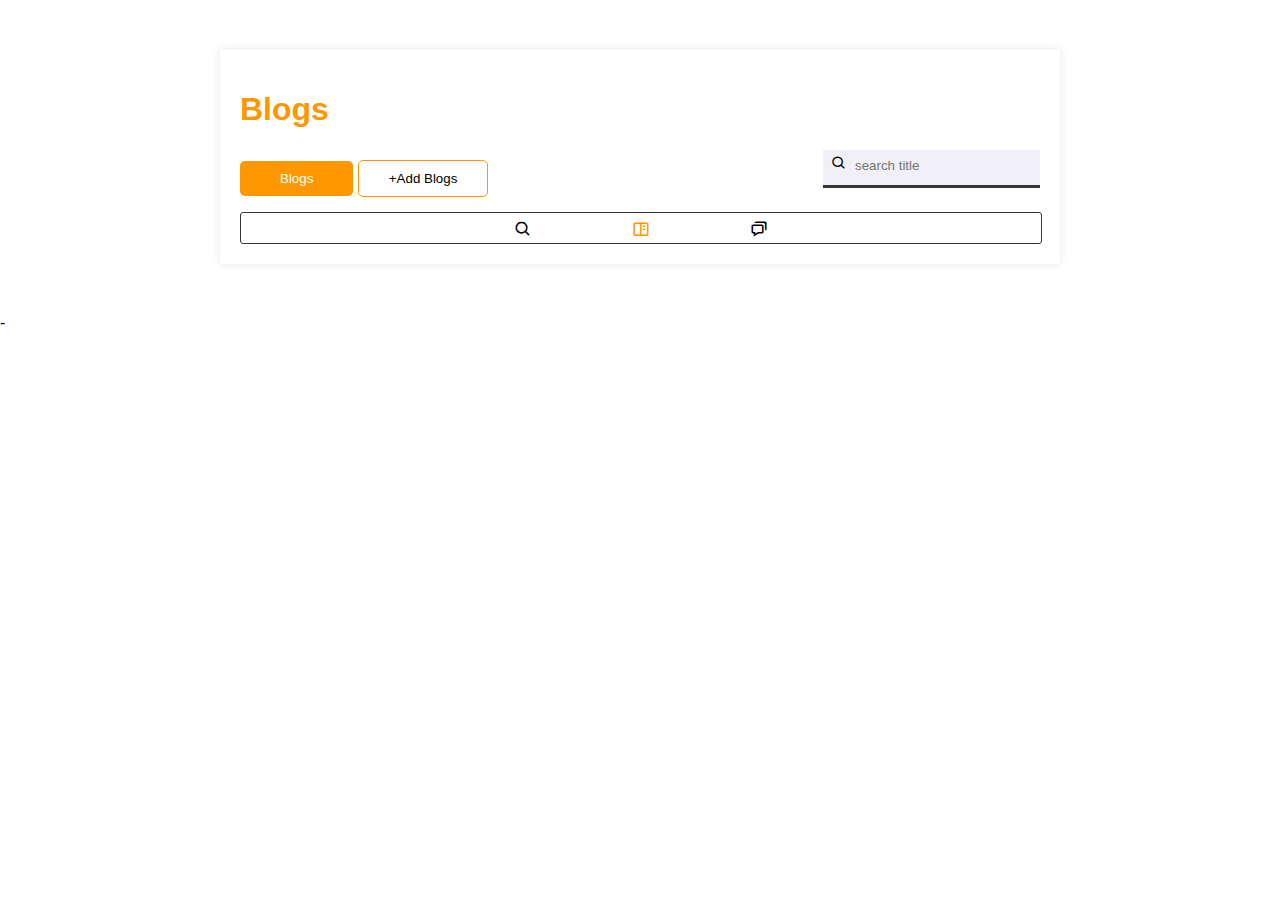
<file: blogli.html>
<!DOCTYPE html>
<html lang="en">
<head>
    <meta charset="UTF-8">
    <meta name="viewport" content="width=device-width, initial-scale=1.0">
    <title>Document</title>
    <link rel="stylesheet" href="bloli.css">
    <link href='https://unpkg.com/boxicons@2.1.4/css/boxicons.min.css' rel='stylesheet'>
</head>
<body>
    <dialog class="dialog">are you sure you want to delete <button id="yes">yes</button><button id="no">no</button></dialog>
    <div class="content">
        <div class="blog-container">
          <h1 class="blog-title">Blogs</h1>
          <div class="heas">
            <div class="buts">
            <button class="add-blog-btn blo">Blogs</button>
          <button class="add-blog-btn add"> <a href="dashboard.html">+Add Blogs</a></button>
         </div>
         <div class="search-conae"><i class='bx bx-search xxx '></i><input type="text" name="text" id="" placeholder="search title"></div>
        </div>
        <div class="hasa">
            <div class="ico"><i class='bx bx-search '></i></div>
            <div class="ico liss"><i class='bx bx-book-content'></i></div>
            <div class="ico"><i class='bx bx-chat'></i></div>
        </div>
        <div id="bloglists">
           
            <!-- <div class="classs">
                <div class="left">
                    <div class="check"><i class='bx bxs-check-circle'></i></div>
                    <div>how to make web template</div>
                </div>
                <div class="right">
                    <div><i class='bx bx-pencil'></i></div>
                    <div onclick="Delete()"><i class='bx bx-trash'></i></div>
                </div>
            </div> -->
            </div>
          </div> -
        </div>
      <script>
    //   let list = document.getElementById('bloglists');
    //   let some = []
    //     if (localStorage.getItem('newBlog')) {
    //       let  savedData = localStorage.getItem('newBlog')
    //       let getData=JSON.parse(savedData);
    //       some = getData
    //       addlist(some)
    //     }
        
    //     function addlist(arr){
    //         for (let i= 0; i< arr.length; i++) {
    //             console.log(i)
            //     const element = `<div class="classs">
            //     <div class="left">
            //         <div class="check"><i class='bx bxs-check-circle'></i></div>
            //         <div>${arr[i].title}</div>
            //     </div>
            //     <div class="right">
            //         <div onclick="update(${i})"><i class='bx bx-pencil'></i></div>
            //         <div onclick="Delete(${i})"><i class='bx bx-trash'></i></div>
            //     </div>
            // </div>`;
        //        list.insertAdjacentHTML("beforeend",element) 
               
        //     }
        
        // }
        // function refleshList (){
        //   let refresh =  document.querySelectorAll('.classs')
        //   refresh.forEach(raw => {
        //     raw.remove()

        //   });
            
        // }


const blogContainer =document.getElementById('bloglists')    
const  getAll = async()=>{

await  fetch('https://my-brand-be-2-iaek.onrender.com/api/blogs')
.then(res=>res.json())
.then(result=>{
console.log(result)

 let getData=result;
// console.log(getData)
for (let index = 0; index < getData.length; index++) {
    const blogCard = `<div class="classs">
                <div class="left">
                    <div class="check"><i class='bx bxs-check-circle'></i></div>
                    <div>${getData[index].title}</div>
                </div>
                <div class="right">
                    <div onclick="update('${getData[index]._id}')"><i class='bx bx-pencil'></i></div>
                    <div onclick="Delete('${getData[index]._id}')"><i class='bx bx-trash'></i></div>
                </div>
            </div>`
 blogContainer.insertAdjacentHTML('beforeend',blogCard)
}
}
)}
getAll() 

const Delete= async(_id)=>{
    console.log(_id)
    const no =document.getElementById('no')
    const yes =document.getElementById('yes')
    const dialog =document.querySelector('dialog')
    dialog.showModal()
    no.addEventListener('click',()=>{
        dialog.close()
    })
    yes.addEventListener('click',async()=>{
        dialog.close()
        const token = localStorage.getItem('token')
      if(!token){
         alert('you did not login')
        window.location.href='login.html'
      }
    try {
    const res = await fetch('https://my-brand-be-2-iaek.onrender.com/api/blogs/'+_id,{
        method:'DELETE',
        headers:{'Content-Type':'application/json','Authorization':`Bearer ${token}`},
    })
    .then((res)=>{
        if (res.status===200){
            window.location.reload()

        }else
        if(res.status===401){
            return alert('unauthorized')
        }
    })
    .catch((error)=>{
        console.log(error)
    })
    if ( !res.ok){
        throw new Error('unenabled to delete blog')

    }
  
  } catch (error) {
    console.log({error:error.message})
  }
  
    })


}

const update = async(_id)=>{
window.location.href='dashboard.html?id='+_id
localStorage.setItem("_id",_id)

}
      </script>
</body>
</html>
</file>
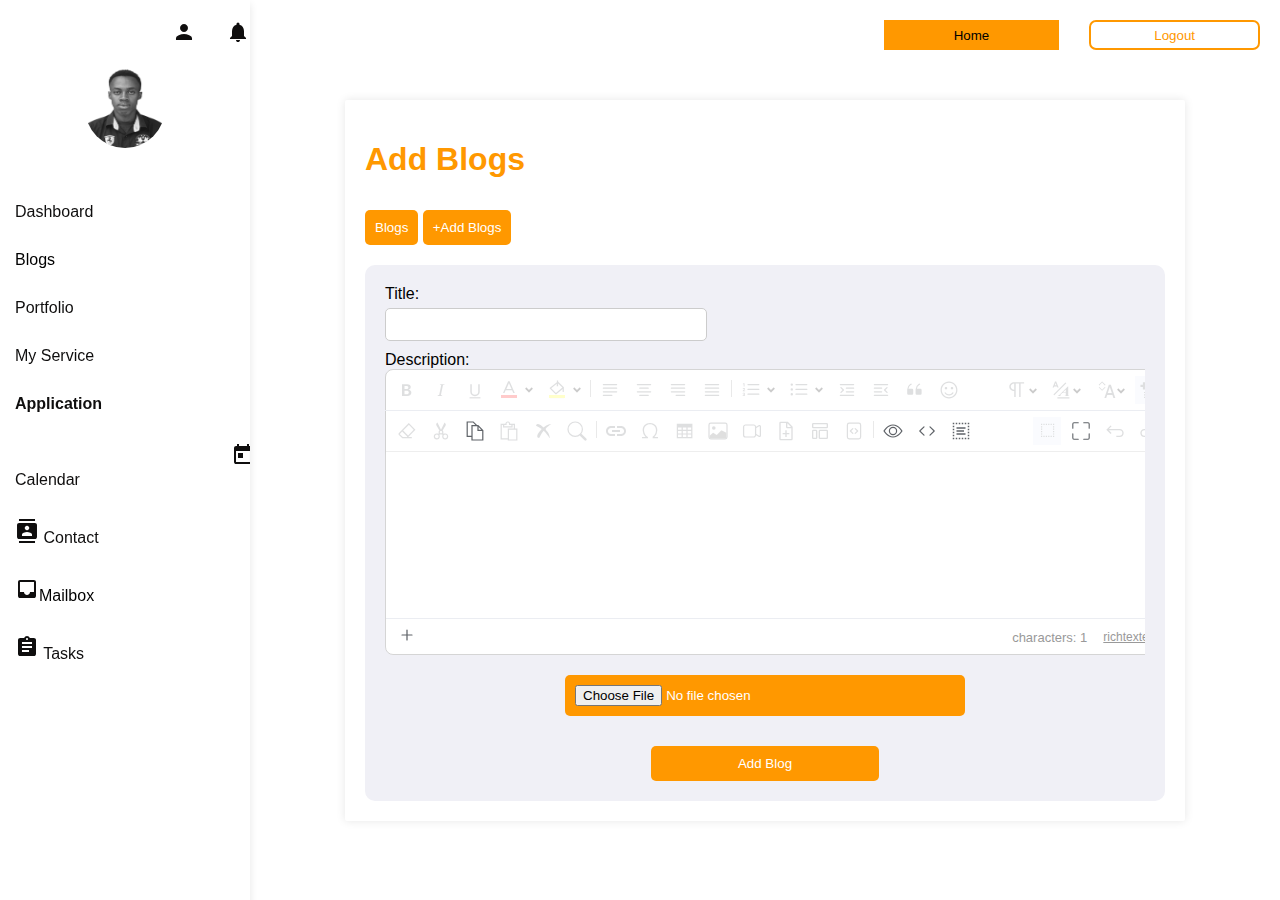
<file: dashboard.html>
<!DOCTYPE html>
<html lang="en">
  <head>
    <meta charset="UTF-8" />
    <meta name="viewport" content="width=device-width, initial-scale=1.0" />
    <link href='https://unpkg.com/boxicons@2.1.4/css/boxicons.min.css' rel='stylesheet'>
    <link
      rel="stylesheet"
      href="https://fonts.googleapis.com/icon?family=Material+Icons"
    />

    <link rel="stylesheet" href="richtexteditor/rte_theme_default.css" />
		<script type="text/javascript" src="richtexteditor/rte.js"></script>
      <script>RTE_DefaultConfig.url_base='richtexteditor'</script>
		<script type="text/javascript" src='richtexteditor/plugins/all_plugins.js'></script>

    <link rel="stylesheet" href="dashboard.css" />
    <link rel="stylesheet" href="addblog.css" />
    <title>Responsive Sidebar</title>
  </head>
  <body>
    <div class="sidebar">
      <div class="icon-container">
        <span class="notification-icon"></span>
        <span class="person-icon"
          ><i class="material-icons">person</i
          ><i class="material-icons notifications">notifications</i></span
        >
      </div>
      <center>
        <img
          src="./image/profile.png"
          alt="Profile Image"
          class="profile-image"
        />
      </center>
      <ul>
        <li>Dashboard</li>
        <li class="active"><a href="blogli.html">Blogs</a></li>
        <li>Portfolio</li>
        <li>My Service</li>
        <li class="application">Application</li>
        <li><i class="material-icons">calendar_today</i> Calendar</li>
        <li><i class="material-icons">contacts</i> Contact</li>
        <li class="mail"><i class="material-icons">inbox</i><a href="sms.html">Mailbox</a> </li>
        <li><i class="material-icons">assignment</i> Tasks</li>
      </ul>
    </div>

    <div class="content">
      <div class="buttons">
        <button class="cars homes">Home</button>
        <button class="cars logouts" onclick="logout()">Logout</button>
      </div>
      <div class="blog-container">
        <h1 class="blog-title">Add Blogs</h1>
        <div class="buts">
          <button class="add-blog-btn"><a href="blogli.html">Blogs</a></button>
        <button class="add-blog-btn"> +Add Blogs</button>
       </div>
        
        <div class="add-blog-container">
          <form class="blog-form" id="form" method="post" onsubmit="return validateForm" enctype="multipart/form-data">
            <small id="nameErrorsssss"></small>
            <label for="blogTitle">Title:</label>
            <div>
              <input
                type="text"
                id="blogTitle"
                name="blogTitle"
                class="Title"
                onkeyup="return changes()"
              />
              <small id="clas" class="xx"></small>
            </div>

           
            <div class="desr">
               <label for="blogDescription">Description:</label>
                <textarea
              id="div_editor1"
              name="blogDescription"
              onkeyup="return changes()"
            >
          </textarea>
          <small id="classs" class="xx"></small>
        </div>
          
            <center>
              <input class="add-blog-final-btn"type="file" id="upload" name="image" Upload Image >
            </center>
            <center>
              <button class="upload-complete-btn" id="create">Add Blog</button>
            </center>
            <center>
              <button class="upload-complete-btn" id="update" >update Blog</button>
            </center>
          </form>
        </div>
      </div>
    </div>
 
    <script>

      var editor1 = new RichTextEditor("#div_editor1");


      const form = document.getElementById('form')
      const buttons =document.querySelectorAll('.upload-complete-btn')
      const updateButtons = document.getElementById('update')
      const create = document.getElementById('create')

      updateButtons.style.display ='none'
      
      let clickon = ''
      buttons.forEach(element => {
        element.addEventListener('click',()=> {
          clickon =element.id
          
        })
      })
    let profile = ''
    
      //  localStorage.clear()

      form.addEventListener('submit',(e => {
        e.preventDefault()
        
        const blogTitle=document.getElementById('blogTitle').value;
        const blogDecription=document.getElementById('div_editor1').value;
        const imageconstant = document.getElementById('upload');
        const image = imageconstant.files[0]

        if (clickon==="create") {
          
        const fileReader = new FileReader()
        fileReader.addEventListener('load',()=>{
        profile = fileReader.result
        
        let data={
          title:blogTitle,
          decsription:blogDecription,
          image:profile
          
        }

        let some = []
        if (localStorage.getItem('newBlog')) {
          let  savedData = localStorage.getItem('newBlog')
          let getData=JSON.parse(savedData);
          some = getData
        }
        some.push(data)
        localStorage.setItem('newBlog', JSON.stringify(some));

        let savedDatas=localStorage.getItem('newBlog');
         console.log( JSON.parse(savedDatas));
        })
        fileReader.readAsDataURL(image)
       
        }else {

          let blogliss = JSON.parse(localStorage.getItem('newBlog'))
          const Params = new URLSearchParams(window.location.search);
          const update =Params.get('id');
          console.log(image)

          if (!image) {
            blogliss[update].title = blogTitle
          blogliss[update].decsription=blogDecription
          localStorage.setItem('newBlog',JSON.stringify(blogliss))
          window.location.href ='blogli.html'
          }else {
              
        const fileReader = new FileReader()
        fileReader.addEventListener('load',()=>{
        profile = fileReader.result
        blogliss[update].title = blogTitle

          blogliss[update].decsription=blogDecription
          blogliss[update].image =profile
          localStorage.setItem('newBlog',JSON.stringify(blogliss))
          window.location.href ='blogli.html'
      })
      fileReader.readAsDataURL(image)
          }
          
        }
      }))
    
// // update
//       const searchParams = new URLSearchParams(window.location.search);
//     const updateId=searchParams.get('id');
//     if (updateId) {
//       updateButtons.style.display ='block'
//       create.style.display ='none'

//     }
//     if(localStorage.getItem('newBlog')){
//       let storage = JSON.parse(localStorage.getItem('newBlog'))
//       // console.log(storage)
//       let singleBlog = storage[updateId]
//       // console.log(singleBlog)
//       if (singleBlog) {
//         console.log(singleBlog.title)
//         document.getElementById('blogTitle').value =singleBlog.title
//         editor1.setHTML(`${singleBlog.decsription}`)
//       }

//     }
const forms =document.querySelector('form')
      const title = document.getElementById("blogTitle");
      const description = document.getElementById("div_editor1");
      const file = document.getElementById("upload")
    forms.addEventListener('submit',async(e)=>{
      e.preventDefault();
      const token = localStorage.getItem('token')
      if(!token){
       alert('unauthorized please login to continue')
       window.location.href='login.html'
      }
      const formData = new FormData()
      formData.append("title", title.value);
      formData.append("desc", description.value);
      formData.append("image", file.files[0])
      console.log(JSON.stringify(formData))
      try {
        const res = await fetch('https://my-brand-be-2-iaek.onrender.com/api/blogs',{
        method:'POST',
        headers:{'Authorization':`Bearer ${token}`},
        body: formData
        })
      if ( !res.ok){
        throw new Error('enabled to post blog')
      }
      const resData = await res.json()
      console.log(resData)
      alert('posting blog successful')
      window.location.reload()

    } catch (error) {
    console.log({error:error.message})
  }
})


const formr =document.querySelector('form')
      const titles = document.getElementById("blogTitle");
      const descriptions = document.getElementById("div_editor1");
      const files = document.getElementById("upload")
    formr.addEventListener('submit',async(e)=>{
      e.preventDefault();
      const token = localStorage.getItem('token')
      if(!token){
       alert('unauthorized please login to continue')
       window.location.href='login.html'
      }
      const _id =localStorage.getItem('_id')
      if(!_id){
        throw new Error('there no id')
        return
      }
      const formData = new FormData()
      formData.append("title", titles.value);
      formData.append("desc", descriptions.value);
      formData.append("image", files.files[0])
      console.log(JSON.stringify(formData))
      try {
        const res = await fetch('https://my-brand-be-2-iaek.onrender.com/api/blogs/'+_id,{
        method:'PATCH',
        headers:{'Authorization':`Bearer ${token}`},
        body: formData
        })
      if ( !res.ok){
        throw new Error('enabled to post blog')
      }
      const resData = await res.json()
      console.log(resData)
      alert('updating blog successful')
      window.location.reload()
    } catch (error) {
    console.log({error:error.message})
  }
})

const logout = async()=>{
  window.location.href='index.html'
  localStorage.clear()
}





    </script>
    
  </body>
</html>
</file>
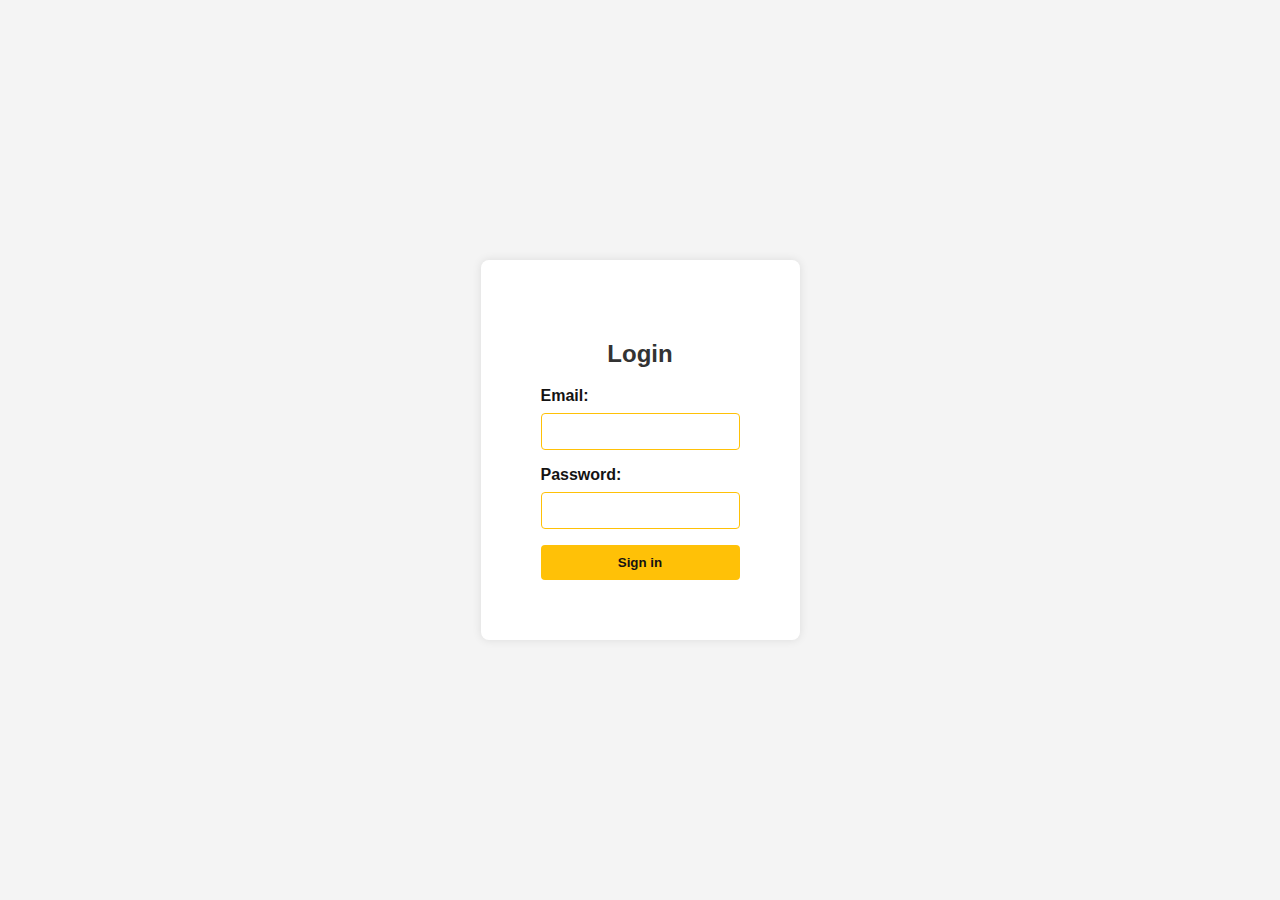
<file: login.html>
<!DOCTYPE html>
<html lang="en">
<head>
    <meta charset="UTF-8">
    <meta name="viewport" content="width=device-width, initial-scale=1.0">
    <link rel="stylesheet" href="./login.css">
    <title>Login Form</title>
</head>

<body>
    <div class="jjj">login successfully</div>

    <div class="login-container">
        <h2>Login</h2>
        <form id="sss" onsubmit="return validateForm()">
            <small id="nameErrorsssss"></small>
            <label for="email">Email:</label>
            <input type="email" id="email" name="email"  onkeyup="return changes()">
            <small id="classs" class="xx"></small>

            

            <label for="password">Password:</label>
            <input type="password" id="password" name="password"  onkeyup="return changes()">
            <small id="class" class="xx"></small>

            <div class="loader"></div>
            <button type="submit"><a href="">Sign in</a></button>
        </form>
    </div>
    <script src="login.js"></script>
</body>
</html>
</file>
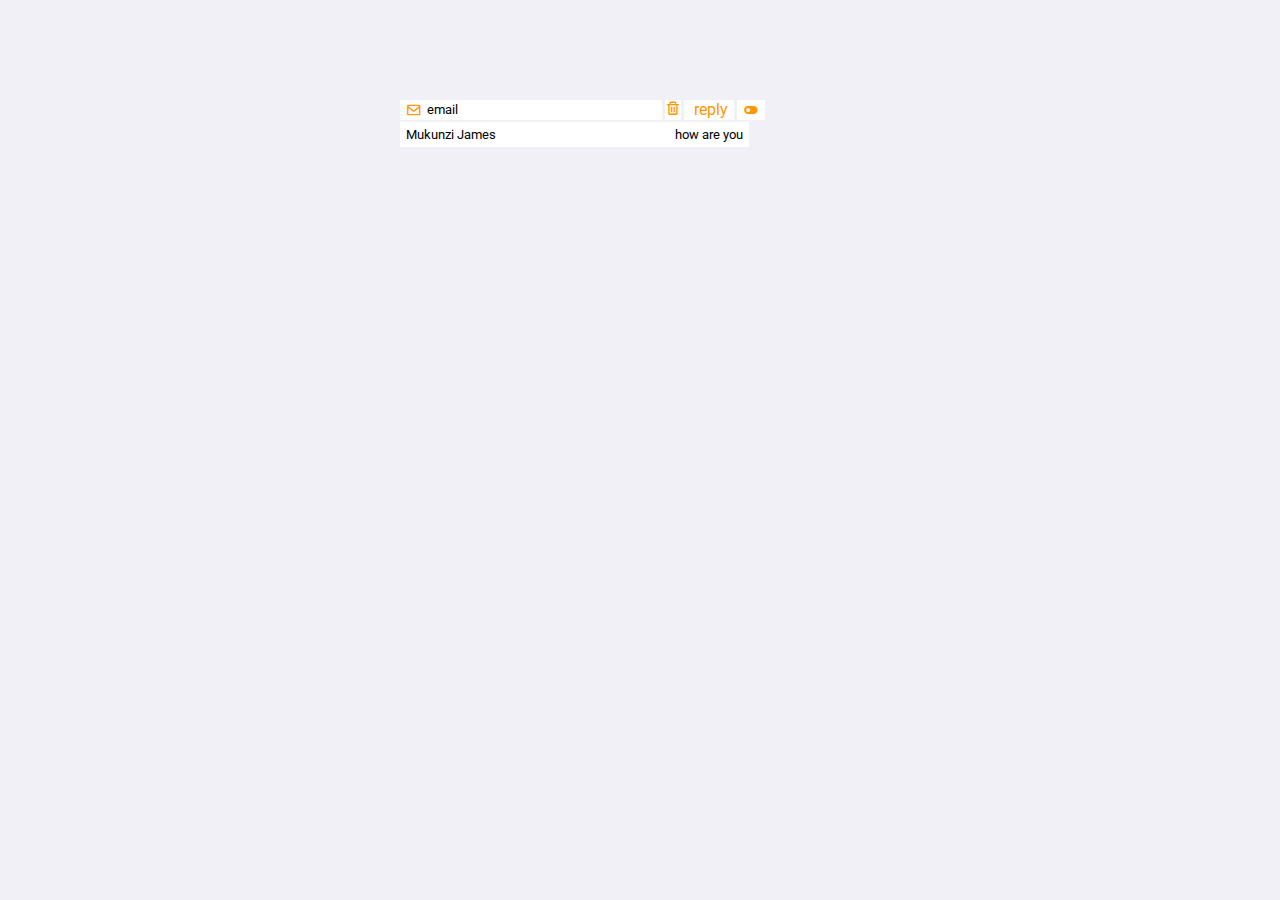
<file: sms.html>
<!DOCTYPE html>
<html lang="en">
<head>
    <meta charset="UTF-8">
    <meta name="viewport" content="width=device-width, initial-scale=1.0">
    <title>sms</title>
    <link href='https://unpkg.com/boxicons@2.1.4/css/boxicons.min.css' rel='stylesheet'>
    <link rel="stylesheet" href="sms.css">
</head>
<body>
    <dialog class="dialog">are you sure you want to delete <button id="yes">yes</button><button id="no">no</button></dialog>

    <!-- <div class="container">
        <div class="card1">
        <div class="rights">
            <div class="bb"><i class='bx bx-comment-dots'></i></div>
            <div class="sms">SMS</div>
        </div>
        <div class="add">add</div>
    </div>
    <div class="card1">
        <div class="rights">
            <div class="bb"><i class='bx bx-envelope'></i></div>
            <div class="sms">email</div>
        </div>
        <div class="add">add</div>
    </div>
    </div>
    <div class="container2">
        <div class="rgt">
            <div class="card3">
                <div class="rights">
                    <div class="bb"><i class='bx bx-comment-dots'></i></div>
                    <div class="sms">SMS</div>
                </div>
            </div>
            <div class="delete">
             <div><i class='bx bx-trash'></i></div>
            </div>
            <div class="edit">
                edit
            </div>
            <div class="toggle">
                <div class="ds"><i class='bx bxs-toggle-right'></i></div>
            </div>
        </div>
        <div class="lefs">hello how are you</div>
    </div> -->
    <div class="container2" id="messageContainer">
        <div class="rgt">
            <div class="card3">
                <div class="rights">
                    <div class="bb"><i class='bx bx-envelope'></i></div>
                    <div class="sms">email</div>
                </div>
            </div>
            <div class="delete">
             <div><i class='bx bx-trash'></i></div>
            </div>
            <div class="edit" id="reply">
                reply
            </div>
            <div class="toggle">
                <div class="ds"><i class='bx bxs-toggle-left' ></i></div>
            </div>
        </div>
        <div class="lefs">
            <div class="lessss">Mukunzi James</div>
            <div class="rightsss"> how are you</div>
        </div>
    </div>
    <script src="sms.js"></script>
</body>
</html>
</file>
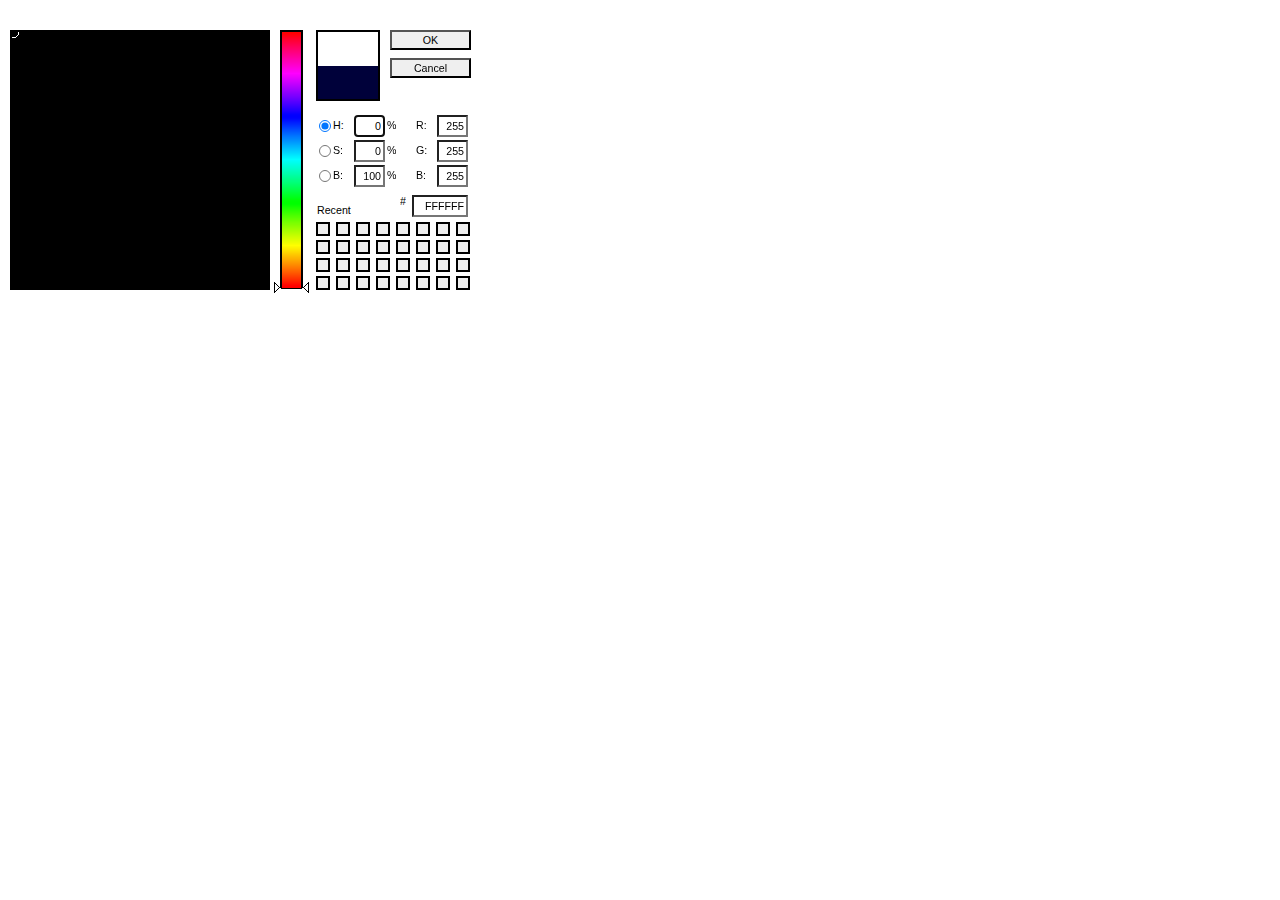
<file: richtexteditor/runtime/colorpicker_more_ns.htm>
<html xmlns="http://www.w3.org/1999/xhtml">
<head>
	<meta http-equiv="Page-Enter" content="blendTrans(Duration=0.1)" />
	<meta http-equiv="Page-Exit" content="blendTrans(Duration=0.1)" />

	<script type="text/javascript">
		function updateColor(c) {
			parent.rtecolorpicker.update(c);
		}
		function selectColor(c) {
			parent.rtecolorpicker.select(c);
		}
		function selectCancel() {
			parent.rtecolorpicker.cancel();
		}
		function setCallback(cb) {
			parent.rtecolorpicker.setCallback(cb);
		}
	</script>

	<script type="text/javascript">

		//alert("script load correctly v0.1");


		/****************************************************************\
			Cookie Functions
		\****************************************************************/


		function SetCookie(name, value, seconds) {
			localStorage.setItem("rte-" + name, value);
		}
		function GetCookie(name) {
			return localStorage.getItem("rte-" + name);
		}
		function GetCookieDictionary() {
			var dict = {};
			var cookies = document.cookie.split(';');
			for (var i = 0; i < cookies.length; i++) {
				var parts = cookies[i].split('=');
				dict[parts[0].replace(/\s/g, '')] = unescape(parts[1]);
			}
			return dict;
		}
		function GetCookieArray() {
			var arr = [];
			var cookies = document.cookie.split(';');
			for (var i = 0; i < cookies.length; i++) {
				var parts = cookies[i].split('=');
				var cookie = { name: parts[0].replace(/\s/g, ''), value: unescape(parts[1]) };
				arr[arr.length] = cookie;
			}
			return arr;
		}

		var __defaultcustomlist = ["#ffffff", "#ffffff", "#ffffff", "#ffffff", "#ffffff", "#ffffff", "#ffffff", "#ffffff"];

		function GetCustomColors() {
			var customlist = __defaultcustomlist.concat();
			for (var i = 0; i < 18; i++) {
				var color = GetCustomColor(i);
				if (color) customlist[i] = color;
			}
			return customlist;
		}
		function GetCustomColor(slot) {
			return GetCookie("CECC" + slot);
		}
		function SetCustomColor(slot, color) {
			SetCookie("CECC" + slot, color, 60 * 60 * 24 * 365);
		}

		var _origincolor = "";

		document.onmouseover = function (event) {
			event = window.event || event;
			var t = event.srcElement || event.target;
			if (t.className == "colordiv") {
				firecolorchange(t.style.backgroundColor);
			}
		}
		document.onmouseout = function (event) {
			event = window.event || event;
			var t = event.srcElement || event.target;
			if (t.className == "colordiv") {
				firecolorchange(_origincolor);
			}
		}
		document.onclick = function (event) {
			event = window.event || event;
			var t = event.srcElement || event.target;
			if (t.className == "colordiv") {
				var showname = document.getElementById("CheckboxColorNames") && document.getElementById("CheckboxColorNames").checked;
				if (showname) {
					do_select(t.getAttribute("cname") || t.style.backgroundColor);
				}
				else {
					do_select(t.getAttribute("cvalue") || t.style.backgroundColor);
				}
			}
		}


		var _editor;

		function firecolorchange(change) {

		}

		if (top.dialogArguments) {
			if (typeof (top.dialogArguments) == 'object') {
				if (top.dialogArguments.onchange) {
					firecolorchange = top.dialogArguments.onchange;
					_origincolor = top.dialogArguments.color;
					_editor = top.dialogArguments.editor;
				}
			}
		}

		var _selectedcolor = null;
		function do_select(color) {
			_selectedcolor = color;
			firecolorchange(color);
			var span = document.getElementById("divpreview");
			if (span) span.value = color;
		}
		function do_saverecent(color) {
			if (!color) return;
			if (color.length != 7) return;
			if (color.substring(0, 1) != "#") return;
			var hex = color.substring(1, 7);
			var recent = GetCookie("RecentColors");
			console.log("load recent", recent);
			if (!recent) recent = "";
			if ((recent.length % 6) != 0) recent = "";
			for (var i = 0; i < recent.length; i += 6) {
				if (recent.substr(i, 6) == hex) {
					recent = recent.substr(0, i) + recent.substr(i + 6);
					i -= 6;
				}
			}
			if (recent.length > 31 * 6)
				recent = recent.substr(0, 31 * 6);
			recent = hex + recent;
			//alert(recent);
			SetCookie("RecentColors", recent, 60 * 60 * 24 * 365);
			console.log("save recent", recent);
		}

		setCallback(do_saverecent);

		function do_insert() {
			var color;
			var divpreview = document.getElementById("divpreview");
			if (divpreview)
				color = divpreview.value;
			else
				color = _selectedcolor;
			if (!color) return;
			if (/^[0-9A-F]{6}$/ig.test(color)) {
				color = "#" + color;
			}
			try {
				document.createElement("SPAN").style.color = color;
				do_saverecent(color);
				selectColor(color);
			}
			catch (x) {
				alert(x.message);
				divpreview.value = "";
				return false;
			}
		}

		function do_Close() {
			selectCancel();
		}
	</script>

	<script type="text/javascript">
		var POSITIONADJUSTX = 22;
		var POSITIONADJUSTY = 52;
		var POSITIONADJUSTZ = 48;

		/*
		 * -----------------------------------------------------
		 * Author: Lewis E. Moten III
		 * Date: May, 16, 2004
		 * Homepage: http://www.lewismoten.com
		 * Email: lewis@moten.com
		 * -----------------------------------------------------
		 * 
		 * This code is Copyright (c) 2004 Lewis Moten, all rights reserved. 
		 * In order to receive the right to license this code for use on your 
		 * site the original code must be downloaded from lewismoten.com.
		 * License is granted to user to reuse this code on their own Web
		 * site if and only if this entire copyright notice is included. 
		 * Code written by Lewis Moten.
		 */


		var ColorMode = 1;
		var GradientPositionDark = new Boolean(false);
		var frm = new Object();
		var msg = new Object();
		var _xmlDocs = new Array();
		var _xmlIndex = -1;
		var _xml = null;
		LoadLanguage();

		window.onload = window_load;

		function initialize() {
			frm.btnCancel.onclick = btnCancel_Click;
			frm.btnOK.onclick = btnOK_Click;
			frm.txtHSB_Hue.onkeyup = Hsb_Changed;
			frm.txtHSB_Hue.onkeypress = validateNumber;
			frm.txtHSB_Saturation.onkeyup = Hsb_Changed;
			frm.txtHSB_Saturation.onkeypress = validateNumber;
			frm.txtHSB_Brightness.onkeyup = Hsb_Changed;
			frm.txtHSB_Brightness.onkeypress = validateNumber;
			frm.txtRGB_Red.onkeyup = Rgb_Changed;
			frm.txtRGB_Red.onkeypress = validateNumber;
			frm.txtRGB_Green.onkeyup = Rgb_Changed;
			frm.txtRGB_Green.onkeypress = validateNumber;
			frm.txtRGB_Blue.onkeyup = Rgb_Changed;
			frm.txtRGB_Blue.onkeypress = validateNumber;
			frm.txtHex.onkeyup = Hex_Changed;
			frm.txtHex.onkeypress = validateHex;
			frm.btnWebSafeColor.onclick = btnWebSafeColor_Click;
			frm.rdoHSB_Hue.onclick = rdoHsb_Hue_Click;
			frm.rdoHSB_Saturation.onclick = rdoHsb_Saturation_Click;
			frm.rdoHSB_Brightness.onclick = rdoHsb_Brightness_Click;

			document.getElementById("pnlGradient_Top").onclick = pnlGradient_Top_Click;
			document.getElementById("pnlGradient_Top").onmousemove = pnlGradient_Top_MouseMove;
			document.getElementById("pnlGradient_Top").onmousedown = pnlGradient_Top_MouseDown;
			document.getElementById("pnlGradient_Top").onmouseup = pnlGradient_Top_MouseUp;

			document.getElementById("pnlVertical_Top").onclick = pnlVertical_Top_Click;
			document.getElementById("pnlVertical_Top").onmousemove = pnlVertical_Top_MouseMove;
			document.getElementById("pnlVertical_Top").onmousedown = pnlVertical_Top_MouseDown;
			document.getElementById("pnlVertical_Top").onmouseup = pnlVertical_Top_MouseUp;
			document.getElementById("pnlWebSafeColor").onclick = btnWebSafeColor_Click;
			document.getElementById("pnlWebSafeColorBorder").onclick = btnWebSafeColor_Click;
			document.getElementById("pnlOldColor").onclick = pnlOldClick_Click;

			document.getElementById("lblHSB_Hue").onclick = rdoHsb_Hue_Click;
			document.getElementById("lblHSB_Saturation").onclick = rdoHsb_Saturation_Click;
			document.getElementById("lblHSB_Brightness").onclick = rdoHsb_Brightness_Click;

			frm.txtHSB_Hue.focus();
			window.focus();
		}
		function formatString(format) {
			format = new String(format);
			for (var i = 1; i < arguments.length; i++)
				format = format.replace(new RegExp("\\{" + (i - 1) + "\\}"), arguments[i]);
			return format;
		}
		function AddValue(o, value) {
			value = new String(value).toLowerCase();
			for (var i = 0; i < o.length; i++)
				if (o[i] == value) return;
			o[o.length] = value;
		}
		function SniffLanguage(l) {

		}
		function LoadNextLanguage() {

		}
		function LoadLanguage() {
			// set default language (en-us)
			msg.BadNumber = "A number between {0} and {1} is required. Closest value inserted.";
			msg.Title = "Color Picker";
			msg.SelectAColor = "Select a color:";
			msg.OKButton = "OK";
			msg.CancelButton = "Cancel";
			msg.Recent = "Recent";
			msg.WebSafeWarning = "Warning: not a web safe color";
			msg.WebSafeClick = "Click to select web safe color";
			msg.HsbHue = "H:";
			msg.HsbHueTooltip = "Hue";
			msg.HsbHueUnit = "%";
			msg.HsbSaturation = "S:";
			msg.HsbSaturationTooltip = "Saturation";
			msg.HsbSaturationUnit = "%";
			msg.HsbBrightness = "B:";
			msg.HsbBrightnessTooltip = "Brightness";
			msg.HsbBrightnessUnit = "%";
			msg.RgbRed = "R:";
			msg.RgbRedTooltip = "Red";
			msg.RgbGreen = "G:";
			msg.RgbGreenTooltip = "Green";
			msg.RgbBlue = "B:";
			msg.RgbBlueTooltip = "Blue";
			msg.Hex = "#";
			msg.RecentTooltip = "Recent:";

		}
		function AssignLanguage() {

		}
		function localize() {
			SetHTML(
				document.getElementById("lblSelectColorMessage"), msg.SelectAColor,
				document.getElementById("lblRecent"), msg.Recent,
				document.getElementById("lblHSB_Hue"), msg.HsbHue,
				document.getElementById("lblHSB_Saturation"), msg.HsbSaturation,
				document.getElementById("lblHSB_Brightness"), msg.HsbBrightness,
				document.getElementById("lblRGB_Red"), msg.RgbRed,
				document.getElementById("lblRGB_Green"), msg.RgbGreen,
				document.getElementById("lblRGB_Blue"), msg.RgbBlue,
				document.getElementById("lblHex"), msg.Hex,
				document.getElementById("lblUnitHSB_Hue"), msg.HsbHueUnit,
				document.getElementById("lblUnitHSB_Saturation"), msg.HsbSaturationUnit,
				document.getElementById("lblUnitHSB_Brightness"), msg.HsbBrightnessUnit
			);
			SetValue(
				frm.btnCancel, msg.CancelButton,
				frm.btnOK, msg.OKButton
			);
			SetTitle(
				frm.btnWebSafeColor, msg.WebSafeWarning,
				document.getElementById("pnlWebSafeColor"), msg.WebSafeClick,
				document.getElementById("pnlHSB_Hue"), msg.HsbHueTooltip,
				document.getElementById("pnlHSB_Saturation"), msg.HsbSaturationTooltip,
				document.getElementById("pnlHSB_Brightness"), msg.HsbBrightnessTooltip,
				document.getElementById("pnlRGB_Red"), msg.RgbRedTooltip,
				document.getElementById("pnlRGB_Green"), msg.RgbGreenTooltip,
				document.getElementById("pnlRGB_Blue"), msg.RgbBlueTooltip
			);

		}
		function window_load(e) {
			frm = document.getElementById("frmColorPicker");
			localize();
			initialize();

			var hex = GetQuery("Color").toUpperCase();
			if (hex == "") hex = "FFFFFF";
			if (hex.length == 7) hex = hex.substr(1, 6);
			frm.txtHex.value = hex;
			Hex_Changed(e);
			hex = Form_Get_Hex();
			SetBg(document.getElementById("pnlOldColor"), hex);

			frm.ColorType[new Number(GetCookie("ColorMode") || 0)].checked = true;
			ColorMode_Changed(e);

			var recent = GetCookie("RecentColors") || "";

			var RecentTooltip = msg.RecentTooltip;
			for (var i = 1; i < 33; i++)
				if (recent.length / 6 >= i) {
					hex = recent.substr((i - 1) * 6, 6);
					var rgb = HexToRgb(hex);
					var title = formatString(msg.RecentTooltip, hex, rgb[0], rgb[1], rgb[2]);
					SetBg(document.getElementById("pnlRecent" + i), hex);
					SetTitle(document.getElementById("pnlRecent" + i), title);
					document.getElementById("pnlRecent" + i).onclick = pnlRecent_Click;
				}
				else
					document.getElementById("pnlRecent" + i).style.border = "0px";
			//Hide(document.all["pnlRecent" + i]);
		}

		function pnlRecent_Click(e) {
			var color = e.target.style.backgroundColor;
			if (color.indexOf("rgb") != -1) {
				var rgb = new Array();
				color = color.substr(color.indexOf("(") + 1);
				color = color.substr(0, color.indexOf(")"));
				rgb[0] = new Number(color.substr(0, color.indexOf(",")));
				color = color.substr(color.indexOf(",") + 1);
				rgb[1] = new Number(color.substr(0, color.indexOf(",")));
				rgb[2] = new Number(color.substr(color.indexOf(",") + 1));
				color = RgbToHex(rgb);
			}
			else {
				color = color.substr(1, 6).toUpperCase();
			}
			frm.txtHex.value = color;
			Hex_Changed(e);
		}
		function pnlOldClick_Click(e) {
			frm.txtHex.value = document.getElementById("pnlOldColor").style.backgroundColor.substr(1, 6).toUpperCase();
			Hex_Changed(e);
		}
		function rdoHsb_Hue_Click(e) {
			frm.rdoHSB_Hue.checked = true;
			ColorMode_Changed(e);
		}
		function rdoHsb_Saturation_Click(e) {
			frm.rdoHSB_Saturation.checked = true;
			ColorMode_Changed(e);
		}
		function rdoHsb_Brightness_Click(e) {
			frm.rdoHSB_Brightness.checked = true;
			ColorMode_Changed(e);
		}
		function Hide() {
			for (var i = 0; i < arguments.length; i++)
				if (arguments[i])
					arguments[i].style.display = "none";
		}
		function Show() {
			for (var i = 0; i < arguments.length; i++)
				if (arguments[i])
					arguments[i].style.display = "";
		}
		function SetValue() {
			for (var i = 0; i < arguments.length; i += 2)
				arguments[i].value = arguments[i + 1];
		}
		function SetTitle() {
			for (var i = 0; i < arguments.length; i += 2)
				arguments[i].title = arguments[i + 1];
		}
		function SetHTML() {
			for (var i = 0; i < arguments.length; i += 2)
				arguments[i].innerHTML = arguments[i + 1];
		}
		function SetBg() {
			for (var i = 0; i < arguments.length; i += 2) {
				if (arguments[i])
					arguments[i].style.backgroundColor = "#" + arguments[i + 1];
			}
		}
		function SetBgPosition() {
			for (var i = 0; i < arguments.length; i += 3)
				arguments[i].style.backgroundPosition = arguments[i + 1] + "px " + arguments[i + 2] + "px";
		}
		function ColorMode_Changed(e) {
			for (var i = 0; i < 3; i++)
				if (frm.ColorType[i].checked) ColorMode = i;
			SetCookie("ColorMode", ColorMode, 60 * 60 * 24 * 365);

			Hide(
				document.getElementById("pnlGradientHsbHue_Hue"),
				document.getElementById("pnlGradientHsbHue_Black"),
				document.getElementById("pnlGradientHsbHue_White"),
				document.getElementById("pnlVerticalHsbHue_Background"),
				document.getElementById("pnlVerticalHsbSaturation_Hue"),
				document.getElementById("pnlVerticalHsbSaturation_White"),
				document.getElementById("pnlVerticalHsbBrightness_Hue"),
				document.getElementById("pnlVerticalHsbBrightness_Black"),
				document.getElementById("pnlVerticalRgb_Start"),
				document.getElementById("pnlVerticalRgb_End"),
				document.getElementById("pnlGradientRgb_Base"),
				document.getElementById("pnlGradientRgb_Invert"),
				document.getElementById("pnlGradientRgb_Overlay1"),
				document.getElementById("pnlGradientRgb_Overlay2")
			);

			switch (ColorMode) {
				case 0:
					document.getElementById("imgGradient").src = "images/cpns_ColorSpace1.png";
					Show(
						document.getElementById("pnlGradientHsbHue_Hue"),
						document.getElementById("pnlGradientHsbHue_Black"),
						document.getElementById("pnlGradientHsbHue_White"),
						document.getElementById("pnlVerticalHsbHue_Background")
					);
					Hsb_Changed(e);
					break;
				case 1:
					document.getElementById("imgGradient").src = "images/cpns_ColorSpace2.png";
					document.getElementById("pnlVerticalHsbSaturation_Hue").src = "images/cpns_Vertical1.png";
					Show(
						document.getElementById("pnlGradientHsbHue_Hue"),
						document.getElementById("pnlVerticalHsbSaturation_Hue")
					);
					document.getElementById("pnlGradientHsbHue_Hue").style.backgroundColor = "#000000";
					Hsb_Changed(e);
					break;
				case 2:
					document.getElementById("imgGradient").src = "images/cpns_ColorSpace2.png";
					document.getElementById("pnlVerticalHsbSaturation_Hue").src = "images/cpns_Vertical2.png";
					Show(
						document.getElementById("pnlGradientHsbHue_Hue"),
						document.getElementById("pnlVerticalHsbSaturation_Hue")
					);
					document.getElementById("pnlGradientHsbHue_Hue").style.backgroundColor = "#ffffff";
					Hsb_Changed(e);
					break;
				default:
					break;
			}
		}
		function btnWebSafeColor_Click(e) {
			var rgb = HexToRgb(frm.txtHex.value);
			rgb = RgbToWebSafeRgb(rgb);
			frm.txtHex.value = RgbToHex(rgb);
			Hex_Changed(e);
		}
		function checkWebSafe() {
			var rgb = Form_Get_Rgb();
			if (RgbIsWebSafe(rgb)) {
				Hide(
					frm.btnWebSafeColor,
					document.getElementById("pnlWebSafeColor"),
					document.getElementById("pnlWebSafeColorBorder")
				);
			}
			else {
				rgb = RgbToWebSafeRgb(rgb);
				SetBg(document.getElementById("pnlWebSafeColor"), RgbToHex(rgb));
				Show(
					frm.btnWebSafeColor,
					document.getElementById("pnlWebSafeColor"),
					document.getElementById("pnlWebSafeColorBorder")
				);
			}
		}
		function validateNumber(e) {
			var key = String.fromCharCode(e.which);
			if (IgnoreKey(e)) return;
			if ("01234567879".indexOf(key) != -1) return;
			e.which = 0;
		}
		function validateHex(e) {
			if (IgnoreKey(e)) return;
			var key = String.fromCharCode(e.which);
			if ("abcdef".indexOf(key) != -1) {
				//e.which = key.toUpperCase().charCodeAt(0);
				return;
			}
			if ("01234567879ABCDEF".indexOf(key) != -1) return;
			//e.which = 0;	
		}
		function IgnoreKey(e) {
			var key = String.fromCharCode(e.which);
			var keys = new Array(0, 8, 9, 13, 27);
			if (key == null) return true;
			for (var i = 0; i < 5; i++)
				if (e.which == keys[i]) return true;
			return false;
		}
		function btnCancel_Click() {
			selectCancel();
		}
		function btnOK_Click() {
			var hex = "#"+ new String(frm.txtHex.value);
			//alert(hex);
			do_saverecent(hex);
			selectColor(hex);
		}
		function SetGradientPosition(e) {
			
			var x = e.offsetX;
			var y = e.offsetY;

			if (e.type == "mousemove" || e.type == "mouseup") {
				x -= 12;	//browser bug , the offsetX includes offsetLeft
				y -= 32;	//browser bug
			}

			x = x < 0 ? 0 : x > 255 ? 255 : x;
			y = y < 0 ? 0 : y > 255 ? 255 : y;

			SetBgPosition(document.getElementById("pnlGradientPosition"), x - 5, y - 5);
			switch (ColorMode) {
				case 0:
					var hsb = new Array(0, 0, 0);
					hsb[1] = x / 255;
					hsb[2] = 1 - (y / 255);
					frm.txtHSB_Saturation.value = Math.round(hsb[1] * 100);
					frm.txtHSB_Brightness.value = Math.round(hsb[2] * 100);
					Hsb_Changed(e);
					break;
				case 1:
					var hsb = new Array(0, 0, 0);
					hsb[0] = x / 255;
					hsb[2] = 1 - (y / 255);
					frm.txtHSB_Hue.value = hsb[0] == 1 ? 0 : Math.round(hsb[0] * 360);
					frm.txtHSB_Brightness.value = Math.round(hsb[2] * 100);
					Hsb_Changed(e);
					break;
				case 2:
					var hsb = new Array(0, 0, 0);
					hsb[0] = x / 255;
					hsb[1] = 1 - (y / 255);
					frm.txtHSB_Hue.value = hsb[0] == 1 ? 0 : Math.round(hsb[0] * 360);
					frm.txtHSB_Saturation.value = Math.round(hsb[1] * 100);
					Hsb_Changed(e);
					break;
			}
		}
		function Hex_Changed(e) {
			var hex = Form_Get_Hex();
			var rgb = HexToRgb(hex);
			var hsb = RgbToHsb(rgb);
			Form_Set_Rgb(rgb);
			Form_Set_Hsb(hsb);
			SetBg(document.getElementById("pnlNewColor"), hex);
			SetupCursors(e);
			SetupGradients();
			checkWebSafe();
			updateColor("#" + hex);
		}
		function Rgb_Changed(e) {
			var rgb = Form_Get_Rgb();
			var hsb = RgbToHsb(rgb);
			var hex = RgbToHex(rgb);
			Form_Set_Hsb(hsb);
			Form_Set_Hex(hex);
			SetBg(document.getElementById("pnlNewColor"), hex);
			SetupCursors(e);
			SetupGradients();
			checkWebSafe();
			updateColor("#" + hex);
		}
		function Hsb_Changed(e) {
			var hsb = Form_Get_Hsb();
			var rgb = HsbToRgb(hsb);
			var hex = RgbToHex(rgb);
			Form_Set_Rgb(rgb);
			Form_Set_Hex(hex);
			SetBg(document.getElementById("pnlNewColor"), hex);
			SetupCursors(e);
			SetupGradients();
			checkWebSafe();
			updateColor("#"+hex);
		}
		function Form_Set_Hex(hex) {
			frm.txtHex.value = hex;
		}

		function Form_Get_Hex() {
			var hex = new String(frm.txtHex.value);
			for (var i = 0; i < hex.length; i++)
				if ("0123456789ABCDEFabcdef".indexOf(hex.substr(i, 1)) == -1) {
					hex = "000000";
					frm.txtHex.value = hex;
					alert(formatString(msg.BadNumber, "000000", "FFFFFF"));
					break;
				}
			while (hex.length < 6)
				hex = "0" + hex;
			return hex;
		}
		function Form_Get_Hsb() {
			var hsb = new Array(0, 0, 0);

			hsb[0] = new Number(frm.txtHSB_Hue.value) / 360;
			hsb[1] = new Number(frm.txtHSB_Saturation.value) / 100;
			hsb[2] = new Number(frm.txtHSB_Brightness.value) / 100;
			if (hsb[0] > 1 || isNaN(hsb[0])) {
				hsb[0] = 1;
				frm.txtHSB_Hue.value = 360;
				alert(formatString(msg.BadNumber, 0, 360));
			}
			if (hsb[1] > 1 || isNaN(hsb[1])) {
				hsb[1] = 1;
				frm.txtHSB_Saturation.value = 100;
				alert(formatString(msg.BadNumber, 0, 100));
			}
			if (hsb[2] > 1 || isNaN(hsb[2])) {
				hsb[2] = 1;
				frm.txtHSB_Brightness.value = 100;
				alert(formatString(msg.BadNumber, 0, 100));
			}
			return hsb;
		}
		function Form_Set_Hsb(hsb) {
			SetValue(
				frm.txtHSB_Hue, Math.round(hsb[0] * 360),
				frm.txtHSB_Saturation, Math.round(hsb[1] * 100),
				frm.txtHSB_Brightness, Math.round(hsb[2] * 100)
			)
		}
		function Form_Get_Rgb() {
			var rgb = new Array(0, 0, 0);
			rgb[0] = new Number(frm.txtRGB_Red.value);
			rgb[1] = new Number(frm.txtRGB_Green.value);
			rgb[2] = new Number(frm.txtRGB_Blue.value);

			if (rgb[0] > 255 || isNaN(rgb[0]) || rgb[0] != Math.round(rgb[0])) {
				rgb[0] = 255;
				frm.txtRGB_Red.value = 255;
				alert(formatString(msg.BadNumber, 0, 255));
			}
			if (rgb[1] > 255 || isNaN(rgb[1]) || rgb[1] != Math.round(rgb[1])) {
				rgb[1] = 255;
				frm.txtRGB_Green.value = 255;
				alert(formatString(msg.BadNumber, 0, 255));
			}
			if (rgb[2] > 255 || isNaN(rgb[2]) || rgb[2] != Math.round(rgb[2])) {
				rgb[2] = 255;
				frm.txtRGB_Blue.value = 255;
				alert(formatString(msg.BadNumber, 0, 255));
			}
			return rgb;
		}
		function Form_Set_Rgb(rgb) {
			frm.txtRGB_Red.value = rgb[0];
			frm.txtRGB_Green.value = rgb[1];
			frm.txtRGB_Blue.value = rgb[2];
		}
		function SetupCursors(e) {
			var hsb = Form_Get_Hsb();
			var rgb = Form_Get_Rgb();
			if (RgbToYuv(rgb)[0] >= .5) SetGradientPositionDark();
			else SetGradientPositionLight();
			if (e.target != null) {
				if (e.target.id == "pnlGradient_Top") return;
				if (e.target.id == "pnlVertical_Top") return;
			}
			var x;
			var y;
			var z;

			if (ColorMode >= 0 && ColorMode <= 2)
				for (var i = 0; i < 3; i++)
					hsb[i] *= 255;

			switch (ColorMode) {
				case 0:
					x = hsb[1];
					y = hsb[2];
					z = hsb[0] == 0 ? 1 : hsb[0];
					break;
				case 1:
					x = hsb[0] == 0 ? 1 : hsb[0];
					y = hsb[2];
					z = hsb[1];
					break;
				case 2:
					x = hsb[0] == 0 ? 1 : hsb[0];
					y = hsb[1];
					z = hsb[2];
					break;
			}

			y = 255 - y;
			z = 255 - z;

			SetBgPosition(document.getElementById("pnlGradientPosition"), x - 5, y - 5);
			document.getElementById("pnlVerticalPosition").style.top = (z + 27) + "px";
		}
		function SetupGradients() {
			var hsb = Form_Get_Hsb();
			var rgb = Form_Get_Rgb();
			switch (ColorMode) {
				case 0:
					SetBg(document.getElementById("pnlGradientHsbHue_Hue"), RgbToHex(HueToRgb(hsb[0])));
					break;
				case 1:
					SetBg(document.getElementById("pnlVerticalHsbSaturation_Hue"), RgbToHex(HsbToRgb(new Array(hsb[0], 1, hsb[2]))));
					break;
				case 2:
					SetBg(document.getElementById("pnlVerticalHsbSaturation_Hue"), RgbToHex(HsbToRgb(new Array(hsb[0], hsb[1], 1))));
					break;
				default:
			}
		}
		function SetGradientPositionDark() {
			if (GradientPositionDark) return;
			GradientPositionDark = true;
			document.getElementById("pnlGradientPosition").style.backgroundImage = "url(images/cpns_GradientPositionDark.gif)";
		}
		function SetGradientPositionLight() {
			if (!GradientPositionDark) return;
			GradientPositionDark = false;
			document.getElementById("pnlGradientPosition").style.backgroundImage = "url(images/cpns_GradientPositionLight.gif)";
		}
		function pnlGradient_Top_Click(e) {
			e.cancelBubble = true;
			SetGradientPosition(e)
			document.getElementById("pnlGradient_Top").className = "GradientNormal";
			_down = false;
		}
		var _down = false;
		function pnlGradient_Top_MouseMove(e) {
			e.cancelBubble = true;
			if (!_down) return;
			SetGradientPosition(e)
		}
		function pnlGradient_Top_MouseDown(e) {
			e.cancelBubble = true;
			_down = true;
			SetGradientPosition(e)
			document.getElementById("pnlGradient_Top").className = "GradientFullScreen";
		}
		function pnlGradient_Top_MouseUp(e) {
			_down = false;
			e.cancelBubble = true;
			SetGradientPosition(e)
			document.getElementById("pnlGradient_Top").className = "GradientNormal";
		}
		function Document_MouseUp() {
			e.cancelBubble = true;
			document.getElementById("pnlGradient_Top").className = "GradientNormal";
		}
		function SetVerticalPosition(e) {

			var z = e.offsetY-6;

			if (z < 27) z = 27;
			if (z > 282) z = 282;
			document.getElementById("pnlVerticalPosition").style.top = z + "px";
			z = 1 - ((z - 27) / 255);

			switch (ColorMode) {
				case 0:
					if (z == 1) z = 0;
					frm.txtHSB_Hue.value = Math.round(z * 360);
					Hsb_Changed(e);
					break;
				case 1:
					frm.txtHSB_Saturation.value = Math.round(z * 100);
					Hsb_Changed(e);
					break;
				case 2:
					frm.txtHSB_Brightness.value = Math.round(z * 100);
					Hsb_Changed(e);
					break;
			}
		}
		function pnlVertical_Top_Click(e) {
			SetVerticalPosition(e, e.pageY - 5);
			e.cancelBubble = true;
		}
		function pnlVertical_Top_MouseMove(e) {
			if (!window._isverdown) return;
			if (e.which != 1) return;
			SetVerticalPosition(e, e.pageY - 5);
			e.cancelBubble = true;
		}
		function pnlVertical_Top_MouseDown(e) {
			window._isverdown = true;
			SetVerticalPosition(e, e.pageY - 5);
			e.cancelBubble = true;
		}
		function pnlVertical_Top_MouseUp(e) {
			window._isverdown = false;
			SetVerticalPosition(e, e.pageY - 5);
			e.cancelBubble = true;
		}


		function GetQuery(name) {
			var i = 0;
			while (window.location.search.indexOf(name + "=", i) != -1) {
				var value = window.location.search.substr(window.location.search.indexOf(name + "=", i));
				value = value.substr(name.length + 1);
				if (value.indexOf("&") != -1)
					if (value.indexOf("&") == 0)
						value = "";
					else
						value = value.substr(0, value.indexOf("&"));
				return unescape(value);
			}
			return "";
		}
		function RgbIsWebSafe(rgb) {
			var hex = RgbToHex(rgb);
			for (var i = 0; i < 3; i++)
				if ("00336699CCFF".indexOf(hex.substr(i * 2, 2)) == -1) return false;
			return true;
		}
		function RgbToWebSafeRgb(rgb) {
			var safeRgb = new Array(rgb[0], rgb[1], rgb[2]);
			if (RgbIsWebSafe(rgb)) return safeRgb;
			var safeValue = new Array(0x00, 0x33, 0x66, 0x99, 0xCC, 0xFF);
			for (var i = 0; i < 3; i++)
				for (var j = 1; j < 6; j++)
					if (safeRgb[i] > safeValue[j - 1] && safeRgb[i] < safeValue[j]) {
						if (safeRgb[i] - safeValue[j - 1] > safeValue[j] - safeRgb[i])
							safeRgb[i] = safeValue[j];
						else
							safeRgb[i] = safeValue[j - 1];
						break;
					}
			return safeRgb;
		}
		function RgbToYuv(rgb) {
			var yuv = new Array();

			yuv[0] = (rgb[0] * 0.299 + rgb[1] * 0.587 + rgb[2] * 0.114) / 255;
			yuv[1] = (rgb[0] * -0.169 + rgb[1] * -0.332 + rgb[2] * 0.500 + 128) / 255;
			yuv[2] = (rgb[0] * 0.500 + rgb[1] * -0.419 + rgb[2] * -0.0813 + 128) / 255;

			return yuv;
		}
		function RgbToHsb(rgb) {
			var sRgb = new Array(rgb[0], rgb[1], rgb[2]);
			var min = new Number(1);
			var max = new Number(0);
			var delta = new Number(1);
			var hsb = new Array(0, 0, 0);
			var deltaRgb = new Array();

			for (var i = 0; i < 3; i++) {
				sRgb[i] = rgb[i] / 255;
				if (sRgb[i] < min) min = sRgb[i];
				if (sRgb[i] > max) max = sRgb[i];
			}

			delta = max - min;
			hsb[2] = max;

			if (delta == 0) return hsb;

			hsb[1] = delta / max;

			for (var i = 0; i < 3; i++)
				deltaRgb[i] = (((max - sRgb[i]) / 6) + (delta / 2)) / delta;

			if (sRgb[0] == max)
				hsb[0] = deltaRgb[2] - deltaRgb[1];
			else if (sRgb[1] == max)
				hsb[0] = (1 / 3) + deltaRgb[0] - deltaRgb[2];
			else if (sRgb[2] == max)
				hsb[0] = (2 / 3) + deltaRgb[1] - deltaRgb[0];

			if (hsb[0] < 0)
				hsb[0] += 1;
			else if (hsb[0] > 1)
				hsb[0] -= 1;
			return hsb;
		}
		function HsbToRgb(hsb) {
			var rgb = HueToRgb(hsb[0]);
			var s = hsb[2] * 255;

			for (var i = 0; i < 3; i++) {
				rgb[i] = rgb[i] * hsb[2];
				rgb[i] = ((rgb[i] - s) * hsb[1]) + s;
				rgb[i] = Math.round(rgb[i]);
			}
			return rgb;
		}
		function RgbToHex(rgb) {
			var hex = new String();

			for (var i = 0; i < 3; i++) {
				rgb[2 - i] = Math.round(rgb[2 - i]);
				hex = rgb[2 - i].toString(16) + hex;
				if (hex.length % 2 == 1) hex = "0" + hex;
			}

			return hex.toUpperCase();
		}
		function HexToRgb(hex) {
			var rgb = new Array();
			for (var i = 0; i < 3; i++)
				rgb[i] = new Number("0x" + hex.substr(i * 2, 2));
			return rgb;
		}
		function HueToRgb(hue) {
			var degrees = hue * 360;
			var rgb = new Array(0, 0, 0);
			var percent = (degrees % 60) / 60;

			if (degrees < 60) {
				rgb[0] = 255;
				rgb[1] = percent * 255;
			}
			else if (degrees < 120) {
				rgb[1] = 255;
				rgb[0] = (1 - percent) * 255;
			}
			else if (degrees < 180) {
				rgb[1] = 255;
				rgb[2] = percent * 255;
			}
			else if (degrees < 240) {
				rgb[2] = 255;
				rgb[1] = (1 - percent) * 255;
			}
			else if (degrees < 300) {
				rgb[2] = 255;
				rgb[0] = percent * 255;
			}
			else if (degrees < 360) {
				rgb[0] = 255;
				rgb[2] = (1 - percent) * 255;
			}

			return rgb;
		}
		function CheckHexSelect() {
			if (window.do_select && window.frm && frm.txtHex) {
				var color = "#" + frm.txtHex.value;
				if (color.length == 7) {
					if (window.__cphex != color) {
						window.__cphex = color;
						window.do_select(color)
					}
				}
			}
		}
		setInterval(CheckHexSelect, 10);
	</script>

	<style>
		body, input, textarea, button, select, fieldset, table {
			color: windowtext;
			font-family: -apple-system, BlinkMacSystemFont, "Segoe UI", Roboto, Helvetica, Arial, sans-serif, "Apple Color Emoji", "Segoe UI Emoji", "Segoe UI Symbol";
			font-size: 12px;
		}

		table, textarea {
			text-align: left;
		}

		button {
			padding-top: 1px;
			height: 22px;
		}

		.formbutton {
			cursor: pointer;
			padding: 1px 10px;
		}

		#uploader input {
			cursor: pointer;
			padding: 1px 10px;
			height: 21px;
			vertical-align: top;
		}

		#uploader {
			padding: 10px 0 10px 30px;
			width: 100px;
		}

		fieldset {
			border: 1px solid #dddddd;
			padding: 2px;
		}

		.boxBg {
			background-color: #dddddd;
		}

		.boxBorder {
			border: 1px solid #dddddd;
		}

		.normal {
			color: windowtext;
			font-family: -apple-system, BlinkMacSystemFont, "Segoe UI", Roboto, Helvetica, Arial, sans-serif, "Apple Color Emoji", "Segoe UI Emoji", "Segoe UI Symbol";
			font-size: 11px;
		}

		.sortable {
			color: windowtext;
			font-family: -apple-system, BlinkMacSystemFont, "Segoe UI", Roboto, Helvetica, Arial, sans-serif, "Apple Color Emoji", "Segoe UI Emoji", "Segoe UI Symbol";
			font-size: 11px;
		}

		body {
			overflow: hidden;
			margin: 0px;
			padding: 0px;
			height: 100%;
		}

		.buttons a {
			width: 100px;
			margin: 0 7px 3px 0;
			text-decoration: none;
			background-color: #f5f5f5;
			background: url(images/formbg.gif) repeat-x left top;
			border-top: solid 1px #cccccc;
			border-left: solid 1px #cccccc;
			border-right: solid 1px #aaaaaa;
			border-bottom: solid 1px #aaaaaa;
			padding: 4px 12px 5px 5px;
			display: block;
			cursor: pointer;
			font-family: -apple-system, BlinkMacSystemFont, "Segoe UI", Roboto, Helvetica, Arial, sans-serif, "Apple Color Emoji", "Segoe UI Emoji", "Segoe UI Symbol";
			font-size: 11px;
			line-height: 120%;
			color: #333;
			outline: none;
			font-weight: normal;
		}

			.buttons a img {
				margin: 0 3px -3px 0 !important;
				width: 16px;
				height: 16px;
				padding: 0 !important;
				border: none !important;
				display: inline !important;
			}

			.buttons a:hover {
				background-color: #C0DDFC;
				background: url(images/formbg2.gif) repeat-x left top;
				border: 1px solid #3388ff;
				color: #333;
			}

			.buttons a.current {
				background-color: #C0DDFC;
				background: url(images/formbg2.gif) repeat-x left top;
				border: 1px solid #3388ff;
				color: #333;
			}

				.buttons a.current:hover {
					background: url(images/formbg.gif) repeat-x left top;
					border-top: solid 1px #cccccc;
					border-left: solid 1px #cccccc;
					border-right: solid 1px #aaaaaa;
					border-bottom: solid 1px #aaaaaa;
				}

		#div_demo {
			position: static !important;
			width: 100% !important;
			height: 100% !important;
		}

		#outer {
			width: 300px;
			overflow: auto;
			height: 150px;
			margin-top: 7px;
			background-color: #ffffff;
			font-family: -apple-system, BlinkMacSystemFont, "Segoe UI", Roboto, Helvetica, Arial, sans-serif, "Apple Color Emoji", "Segoe UI Emoji", "Segoe UI Symbol";
			font-size: 11px;
			border: #dddddd 1px solid;
		}

		.inputbuttoncancel, .inputbuttoninsert {
			width: 80px;
			padding-top: 2px;
		}

		.dialogButton {
			border: 1px solid #f5f5f4;
			padding: 1px;
		}

		.editimgDisabled {
			/*filter:gray alpha(opacity=25);opacity: .25; -moz-opacity: .25;*/
		}

		.filelistHeadCol A {
			font-family: -apple-system, BlinkMacSystemFont, "Segoe UI", Roboto, Helvetica, Arial, sans-serif, "Apple Color Emoji", "Segoe UI Emoji", "Segoe UI Symbol";
			font-size: 11px;
			/*	cursor: default; */
			color: windowtext;
		}

		a.filelistHeadCol:visited, a.filelistHeadCol:link /* Font used for links in the navigation menu */ {
			font-family: -apple-system, BlinkMacSystemFont, "Segoe UI", Roboto, Helvetica, Arial, sans-serif, "Apple Color Emoji", "Segoe UI Emoji", "Segoe UI Symbol";
			font-size: 11px;
			color: #ffffff;
			text-decoration: none;
		}

		a.filelistHeadCol:Hover /* Font used for hovering over a link in the navigation menu */ {
			color: #FF3300;
			font-family: -apple-system, BlinkMacSystemFont, "Segoe UI", Roboto, Helvetica, Arial, sans-serif, "Apple Color Emoji", "Segoe UI Emoji", "Segoe UI Symbol";
			font-size: 11px;
		}

		#container {
			padding: 10px;
			margin: 0;
			text-align: center;
			background: #eeeeee;
		}

		#container-bottom {
			clear: both;
			text-align: right;
			padding-right: 30px;
			margin-right: 30px;
			background: #eeeeee;
			margin-top: 5px;
		}

		.tab-pane-control.tab-pane {
			position: relative;
			width: 100%;
		}

		.tab-pane-control.tab-pane {
			position: relative;
			width: 100%;
		}

		.tab-pane-control .tab-row .tab {
			font-family: -apple-system, BlinkMacSystemFont, "Segoe UI", Roboto, Helvetica, Arial, sans-serif, "Apple Color Emoji", "Segoe UI Emoji", "Segoe UI Symbol";
			font-size: 11px;
			display: inline;
			margin: 1px -2px 1px 2px;
			float: left;
			padding: 2px 5px 3px 5px;
			background: #ECECEC url(images/formbn.gif) repeat-x;
			border: 1px solid;
			border-color: #898C95;
			border-bottom: 0;
			z-index: 1;
			position: relative;
			top: 0;
			cursor: pointer;
		}

			.tab-pane-control .tab-row .tab.selected {
				border-bottom: 0;
				z-index: 3;
				padding: 2px 6px 5px 7px;
				margin: 1px -3px -2px 0px;
				top: -2px;
				background: #f5f5f5;
				cursor: pointer;
			}

			.tab-pane-control .tab-row .tab a {
				font-family: -apple-system, BlinkMacSystemFont, "Segoe UI", Roboto, Helvetica, Arial, sans-serif, "Apple Color Emoji", "Segoe UI Emoji", "Segoe UI Symbol";
				font-size: 11px;
				font-weight: normal;
				color: black;
				text-decoration: none;
				outline: none;
			}

		.tab-pane-control .tab-row .hover a {
			color: blue;
		}

		.tab-pane-control .tab-page {
			clear: both;
			border: 1px solid;
			border-color: #898C95;
			background: #f5f5f5;
			z-index: 2;
			position: relative;
			top: -2px;
			color: black;
			font: Message-Box;
			padding: 5px;
		}

		.tab-pane-control .tab-row {
			z-index: 1;
			white-space: nowrap;
		}

		.tab-pane-control .tab-row {
			z-index: 1;
			white-space: nowrap;
		}

		#FoldersAndFiles {
			table-layout: fixed;
		}

			#FoldersAndFiles td {
				text-align: left;
				vertical-align: middle;
			}

		.cursor {
			cursor: pointer;
		}

		div.progress-container {
			background-color: green;
			height: 5px;
			width: 50px;
			font-size: 5px;
			margin: 2px 5px 2px 6px;
		}

			div.progress-container div {
				background-color: red;
				height: 5px;
				font-size: 5px
			}

		#uploadinfo {
			margin: 0;
			padding: 0 0 0 20px;
		}


		/*
-----------------------------------------------------
Author: Lewis E. Moten III
Date: May, 16, 2004
Homepage: http://www.lewismoten.com
Email: lewis@moten.com
-----------------------------------------------------
*/

		/*
filter:progid:DXImageTransform.Microsoft.BasicImage(rotation=1);
*/

		#pnlRecent DIV {
			width: 10px;
			height: 10px;
			border: solid 1px black;
			background-color: ButtonFace;
		}

		#pnlRecentBorder DIV {
			width: 12px;
			height: 12px;
			border-left: 1px solid ThreeDShadow;
			border-top: 1px solid ThreeDShadow;
			border-right: 1px solid ThreeDHighlight;
			border-bottom: 1px solid ThreeDHighlight;
			background-color: ButtonFace;
		}

		#pnlRecentBorder {
			top: 222px;
			left: 316px;
			width: 160px;
			height: 70px;
		}

		#pnlRecent {
			top: 223px;
			left: 317px;
			width: 160px;
			height: 70px;
		}

		#lblRecent {
			top: 204px;
			left: 317px;
			width: 80px;
			height: 16px;
		}

		#pnlRecent1 {
			top: 0px;
			left: 0px;
		}

		#pnlRecent2 {
			top: 0px;
			left: 20px;
		}

		#pnlRecent3 {
			top: 0px;
			left: 40px;
		}

		#pnlRecent4 {
			top: 0px;
			left: 60px;
		}

		#pnlRecent5 {
			top: 0px;
			left: 80px;
		}

		#pnlRecent6 {
			top: 0px;
			left: 100px;
		}

		#pnlRecent7 {
			top: 0px;
			left: 120px;
		}

		#pnlRecent8 {
			top: 0px;
			left: 140px;
		}

		#pnlRecent9 {
			top: 18px;
			left: 0px;
		}

		#pnlRecent10 {
			top: 18px;
			left: 20px;
		}

		#pnlRecent11 {
			top: 18px;
			left: 40px;
		}

		#pnlRecent12 {
			top: 18px;
			left: 60px;
		}

		#pnlRecent13 {
			top: 18px;
			left: 80px;
		}

		#pnlRecent14 {
			top: 18px;
			left: 100px;
		}

		#pnlRecent15 {
			top: 18px;
			left: 120px;
		}

		#pnlRecent16 {
			top: 18px;
			left: 140px;
		}

		#pnlRecent17 {
			top: 36px;
			left: 0px;
		}

		#pnlRecent18 {
			top: 36px;
			left: 20px;
		}

		#pnlRecent19 {
			top: 36px;
			left: 40px;
		}

		#pnlRecent20 {
			top: 36px;
			left: 60px;
		}

		#pnlRecent21 {
			top: 36px;
			left: 80px;
		}

		#pnlRecent22 {
			top: 36px;
			left: 100px;
		}

		#pnlRecent23 {
			top: 36px;
			left: 120px;
		}

		#pnlRecent24 {
			top: 36px;
			left: 140px;
		}

		#pnlRecent25 {
			top: 54px;
			left: 0px;
		}

		#pnlRecent26 {
			top: 54px;
			left: 20px;
		}

		#pnlRecent27 {
			top: 54px;
			left: 40px;
		}

		#pnlRecent28 {
			top: 54px;
			left: 60px;
		}

		#pnlRecent29 {
			top: 54px;
			left: 80px;
		}

		#pnlRecent30 {
			top: 54px;
			left: 100px;
		}

		#pnlRecent31 {
			top: 54px;
			left: 120px;
		}

		#pnlRecent32 {
			top: 54px;
			left: 140px;
		}

		#pnlRecentBorder1 {
			top: 0px;
			left: 0px;
		}

		#pnlRecentBorder2 {
			top: 0px;
			left: 20px;
		}

		#pnlRecentBorder3 {
			top: 0px;
			left: 40px;
		}

		#pnlRecentBorder4 {
			top: 0px;
			left: 60px;
		}

		#pnlRecentBorder5 {
			top: 0px;
			left: 80px;
		}

		#pnlRecentBorder6 {
			top: 0px;
			left: 100px;
		}

		#pnlRecentBorder7 {
			top: 0px;
			left: 120px;
		}

		#pnlRecentBorder8 {
			top: 0px;
			left: 140px;
		}

		#pnlRecentBorder9 {
			top: 18px;
			left: 0px;
		}

		#pnlRecentBorder10 {
			top: 18px;
			left: 20px;
		}

		#pnlRecentBorder11 {
			top: 18px;
			left: 40px;
		}

		#pnlRecentBorder12 {
			top: 18px;
			left: 60px;
		}

		#pnlRecentBorder13 {
			top: 18px;
			left: 80px;
		}

		#pnlRecentBorder14 {
			top: 18px;
			left: 100px;
		}

		#pnlRecentBorder15 {
			top: 18px;
			left: 120px;
		}

		#pnlRecentBorder16 {
			top: 18px;
			left: 140px;
		}

		#pnlRecentBorder17 {
			top: 36px;
			left: 0px;
		}

		#pnlRecentBorder18 {
			top: 36px;
			left: 20px;
		}

		#pnlRecentBorder19 {
			top: 36px;
			left: 40px;
		}

		#pnlRecentBorder20 {
			top: 36px;
			left: 60px;
		}

		#pnlRecentBorder21 {
			top: 36px;
			left: 80px;
		}

		#pnlRecentBorder22 {
			top: 36px;
			left: 100px;
		}

		#pnlRecentBorder23 {
			top: 36px;
			left: 120px;
		}

		#pnlRecentBorder24 {
			top: 36px;
			left: 140px;
		}

		#pnlRecentBorder25 {
			top: 54px;
			left: 0px;
		}

		#pnlRecentBorder26 {
			top: 54px;
			left: 20px;
		}

		#pnlRecentBorder27 {
			top: 54px;
			left: 40px;
		}

		#pnlRecentBorder28 {
			top: 54px;
			left: 60px;
		}

		#pnlRecentBorder29 {
			top: 54px;
			left: 80px;
		}

		#pnlRecentBorder30 {
			top: 54px;
			left: 100px;
		}

		#pnlRecentBorder31 {
			top: 54px;
			left: 120px;
		}

		#pnlRecentBorder32 {
			top: 54px;
			left: 140px;
		}

		#pnlVerticalRgb_Start {
			top: 32px;
			left: 282px;
			height: 256px;
			width: 19px;
			background-color: white;
			z-index: 3;
		}

		#pnlVerticalRgb_End {
			top: 32px;
			left: 282px;
			height: 256px;
			width: 19px;
			background-color: cyan;
			z-index: 4;
			FILTER: Alpha(Opacity=0, FinishOpacity=100, Style=1, startX=0, finishX=0, startY=0, finishY=100);
		}

		#pnlGradientRgb_Base {
			top: 32px;
			left: 12px;
			height: 256px;
			width: 256px;
			z-index: 3;
			background-image: url(images/cpns_gradients.png);
		}

		#pnlGradientRgb_Overlay1 {
			top: 32px;
			left: 12px;
			height: 256px;
			width: 256px;
			z-index: 5;
			background-color: White;
			FILTER: Alpha(Opacity=0, FinishOpacity=100, Style=0, startX=0, finishX=0, startY=0, finishY=100);
		}

		#pnlGradientRgb_Overlay2 {
			top: 32px;
			left: 12px;
			height: 256px;
			width: 256px;
			z-index: 6;
			background-color: Black;
			FILTER: Alpha(Opacity=0, FinishOpacity=100, Style=1, startX=0, finishX=0, startY=0, finishY=100);
		}

		#pnlGradientRgb_Invert {
			top: 32px;
			left: 12px;
			height: 256px;
			width: 256px;
			z-index: 4;
			background-image: url(images/cpns_gradients.png);
			filter: flipH() flipV() invert() Alpha(Opacity=50);
		}

		#pnlVerticalHsbBrightness_Black {
			top: 32px;
			left: 282px;
			height: 256px;
			width: 19px;
			background-color: Black;
			FILTER: Alpha(Opacity=100, FinishOpacity=0, Style=1, startY=100, finishY=0, startX=0, finishX=0);
			z-index: 4;
		}

		#pnlVerticalHsbBrightness_Hue {
			top: 32px;
			left: 282px;
			height: 256px;
			width: 19px;
			background-color: 0006FF;
			z-index: 3;
		}
		/*
=====================================================
*/
		#pnlVerticalHsbSaturation_White {
			top: 32px;
			left: 282px;
			height: 256px;
			width: 19px;
			background-color: White;
			FILTER: Alpha(Opacity=100, FinishOpacity=0, Style=1, startY=100, finishY=0, startX=0, finishX=0);
			z-index: 4;
		}

		#pnlVerticalHsbSaturation_Hue {
			top: 32px;
			left: 282px;
			height: 256px;
			width: 19px;
			background-color: 0006FF;
			z-index: 3;
		}
		/*
--------------------------------------------
Buttons
--------------------------------------------
*/
		#btnOK {
			top: 30px;
			left: 390px;
			border: 2px bevel;
			width: 81px;
			height: 20px;
		}

		#btnCancel {
			top: 58px;
			left: 390px;
			color: ButtonText;
			border: 2px bevel;
			width: 81px;
			height: 20px;
		}

		#btnAbout {
			top: 79px;
			left: 390px;
			color: ButtonText;
			border: 2px bevel;
			width: 81px;
			height: 20px;
		}

		#btnWebSafeColor {
			border-style: none;
			border-width: 0px;
			background-image: url(images/cpns_WebSafe.gif);
			background-repeat: no-repeat;
			width: 11px;
			height: 12px;
			left: 347px;
			top: 11px;

			display:none;
		}
		/*
--------------------------------------------
Basic Controls
--------------------------------------------
*/
		#lblSelectColorMessage {
			top: 10px;
			left: 10px;
			display:none;
		}

		#pnlOldColor {
			top: 65px;
			left: 317px;
			border-left: 1px solid black;
			border-bottom: 1px solid black;
			border-right: 1px solid black;
			background-color: 00013A;
			width: 60px;
			height: 34px;
			z-index: 2;
		}

		#pnlOldColorBorder {
			top: 65px;
			left: 316px;
			border-left: 1px solid ThreeDShadow;
			border-bottom: 1px solid ThreeDHighlight;
			border-right: 1px solid ThreeDHighlight;
			width: 62px;
			height: 35px;
			z-index: 1;
		}

		#pnlNewColor {
			background-color: #2729AD;
			top: 31px;
			left: 317px;
			border-left: 1px solid black;
			border-top: 1px solid black;
			border-right: 1px solid black;
			width: 60px;
			height: 34px;
			z-index: 2;
		}

		#pnlNewColorBorder {
			top: 30px;
			left: 316px;
			border-left: 1px solid ThreeDShadow;
			border-top: 1px solid ThreeDShadow;
			border-right: 1px solid ThreeDHighlight;
			width: 62px;
			height: 35px;
			z-index: 1;
		}

		#pnlWebSafeColor {
			top: 11px;
			left: 363px;
			width: 12px;
			height: 12px;
			border: solid 1px black;
			background-color: #333399;
			z-index: 2;

			display:none;
		}

		#pnlWebSafeColorBorder {
			top: 10px;
			left: 362px;
			width: 14px;
			height: 14px;
			border-left: 1px solid ThreeDShadow;
			border-top: 1px solid ThreeDShadow;
			border-right: 1px solid ThreeDHighlight;
			border-bottom: 1px solid ThreeDHighlight;
			z-index: 1;
			display: none;
		}

		#pnlVerticalPosition {
			width: 35px;
			height: 11px;
			background-image: url(images/cpns_VerticalPosition.gif);
			left: 274px;
			top: 113px;
		}

		#pnlGradientPosition {
			width: 256px;
			height: 256px;
			background-image: url(images/cpns_GradientPositionLight.gif);
			background-repeat: no-repeat;
			left: 12px;
			top: 32px;
			z-index: 98;
		}
		/*
--------------------------------------------
Gradient
--------------------------------------------
*/
		#pnlGradient_Top {
			top: 32px;
			left: 12px;
			height: 256px;
			width: 256px;
			cursor: url(images/cpns_Color.cur);
			z-index: 99;
		}

		.GradientNormal {
		}

		.GradientFullScreen {
			top: 0px !important;
			left: 0px !important;
			height: 100% !important;
			width: 100% !important;
			z-index: 100;
			cursor: url(images/cpns_Color.cur) !important;
		}

		#imgGradient {
			top: 32px;
			left: 12px;
			height: 256px;
			width: 256px;
			z-index: 4;
			position: absolute;
		}

		#pnlGradient_Background2 {
			top: 31px;
			left: 11px;
			height: 256px;
			width: 256px;
			z-index: 2;
			border: solid 1px black;
		}

		#pnlGradient_Background1 {
			top: 30px;
			left: 10px;
			height: 258px;
			width: 258px;
			z-index: 1;
			border: solid 1px;
			border-top-color: ThreeDShadow;
			border-left-color: ThreeDShadow;
			border-bottom-color: ThreeDHighlight;
			border-right-color: ThreeDHighlight;
		}
		/*
--------------------------------------------
Vertical Bar
--------------------------------------------
*/
		#pnlVertical_Top {
			left: 272px;
			width: 39px;
			z-index: 98;
			top: 0px;
			height: 310px;
		}
		/*
	top:32px;
	height: 256px;
*/

		#pnlVertical_Background2 {
			top: 31px;
			left: 281px;
			height: 256px;
			width: 19px;
			z-index: 2;
			border: solid 1px black;
		}

		#pnlVertical_Background1 {
			top: 30px;
			left: 280px;
			height: 256px;
			width: 21px;
			z-index: 1;
			border: solid 1px;
			border-top-color: ThreeDShadow;
			border-left-color: ThreeDShadow;
			border-bottom-color: ThreeDHighlight;
			border-right-color: ThreeDHighlight;
		}
		/*
--------------------------------------------------------
Color Mode: Hue / Saturation / Brightness (HSB)
--------------------------------------------------------
*/
		#pnlVerticalHsbHue_Background {
			top: 32px;
			left: 282px;
			height: 256px;
			width: 19px;
			z-index: 3;
			background-image: url(images/cpns_hue2.png);
		}

		#pnlGradientHsbHue_Black {
			top: 32px;
			left: 12px;
			height: 256px;
			width: 256px;
			background-color: Black;
			FILTER: Alpha(Opacity=100, FinishOpacity=0, Style=1, startY=100, finishY=0, startX=0, finishX=0);
			z-index: 5;
		}

		#pnlGradientHsbHue_White {
			top: 32px;
			left: 12px;
			height: 256px;
			width: 256px;
			background-color: White;
			FILTER: Alpha(Opacity=100, FinishOpacity=0, Style=1, startX=0, finishX=100, startY=0, finishY=0);
			z-index: 4;
		}

		#pnlGradientHsbHue_Hue {
			top: 32px;
			left: 12px;
			height: 256px;
			width: 256px;
			background-color: 0006FF;
			z-index: 3;
		}

		#pnlHSB {
			top: 115px;
			left: 317px;
			width: 80px;
			height: 75px;
		}

		#pnlHSB_Hue {
			top: 0px;
			width: 80px;
			height: 22px;
		}

		#pnlHSB_Saturation {
			top: 25px;
			width: 80px;
			height: 22px;
		}

		#pnlHSB_Brightness {
			top: 50px;
			width: 80px;
			height: 22px;
		}

		#rdoHSB_Hue {
			background-color: ButtonFace;
			color: ButtonText;
			cursor: default;
			top: 2px;
			left: -3px;
			width: 12px;
			height: 12px;
		}

		#lblHSB_Hue {
			top: 0px;
			left: 0px;
			padding-top: 4px;
			padding-left: 16px;
			height: 22px;
			width: 37px;
		}

		#txtHSB_Hue {
			top: 0px;
			left: 37px;
			border-style: inset;
			border-width: 2px;
			width: 31px;
			height: 22px;
		}

		#lblUnitHSB_Hue {
			top: 4px;
			left: 70px;
			font-size: 10pt;
		}

		#rdoHSB_Saturation {
			background-color: ButtonFace;
			color: ButtonText;
			cursor: default;
			top: 2px;
			left: -3px;
			width: 12px;
			height: 12px;
		}

		#lblHSB_Saturation {
			top: 0px;
			left: 0px;
			padding-top: 4px;
			padding-left: 16px;
			height: 22px;
			width: 37px;
		}

		#txtHSB_Saturation {
			top: 0px;
			left: 37px;
			border-style: inset;
			border-width: 2px;
			width: 31px;
			height: 22px;
		}

		#lblUnitHSB_Saturation {
			top: 4px;
			left: 70px;
		}

		#rdoHSB_Brightness {
			background-color: ButtonFace;
			color: ButtonText;
			cursor: default;
			top: 2px;
			left: -3px;
			width: 12px;
			height: 12px;
		}

		#lblHSB_Brightness {
			top: 0px;
			left: 0px;
			padding-top: 4px;
			padding-left: 16px;
			height: 22px;
			width: 37px;
		}

		#txtHSB_Brightness {
			top: 0px;
			left: 37px;
			border-style: inset;
			border-width: 2px;
			width: 31px;
			height: 22px;
		}

		#lblUnitHSB_Brightness {
			top: 4px;
			left: 70px;
		}
		/*
--------------------------------------------------------
Color Mode: Red / Green / Blue (RGB a.k.a. additive)
--------------------------------------------------------
*/
		#pnlRGB {
			top: 115px;
			left: 400px;
			width: 75px;
			height: 75px;
		}

		#pnlRGB_Red {
			top: 0px;
			left: 0px;
			width: 75px;
			height: 22px;
		}

		#pnlRGB_Green {
			top: 25px;
			left: 0px;
			width: 75px;
			height: 22px;
		}

		#pnlRGB_Blue {
			top: 50px;
			left: 0px;
			width: 75px;
			height: 22px;
		}

		#lblRGB_Red {
			top: 0px;
			left: 0px;
			padding-top: 4px;
			padding-left: 16px;
			height: 22px;
			width: 37px;
		}

		#txtRGB_Red {
			top: 0px;
			left: 37px;
			border-style: inset;
			border-width: 2px;
			width: 31px;
			height: 22px;
		}

		#lblRGB_Green {
			top: 0px;
			left: 0px;
			padding-top: 4px;
			padding-left: 16px;
			height: 22px;
			width: 37px;
		}

		#txtRGB_Green {
			top: 0px;
			left: 37px;
			border-style: inset;
			border-width: 2px;
			width: 31px;
			height: 22px;
		}

		#lblRGB_Blue {
			top: 0px;
			left: 0px;
			padding-top: 4px;
			padding-left: 16px;
			height: 22px;
			width: 37px;
		}

		#txtRGB_Blue {
			top: 0px;
			left: 37px;
			border-style: inset;
			border-width: 2px;
			width: 31px;
			height: 22px;
		}
		/*
--------------------------------------------------------
Color Mode: Hex (Hex values of RGB a.k.a. HTML Color value)
--------------------------------------------------------
*/
		#lblHex {
			top: 195px;
			left: 400px;
		}

		#txtHex {
			top: 195px;
			left: 412px;
			border-style: inset;
			border-width: 2px;
			width: 56px;
			height: 22px;
		}




		/*
--------------------------------------------
Elements
--------------------------------------------
*/

		#colorpickerpanel INPUT {
			position: absolute;
			font-family: "Photoshop Large", Arial;
			font-size: 8pt;
			color: WindowText;
			background-color: Window;
			cursor: text;
			text-align: right;
		}

		#colorpickerpanel .Button {
			position: absolute;
			font-family: "Photoshop Large", Arial;
			font-size: 8pt;
			color: ButtonText;
			cursor: default;
			background-color: ButtonFace;
			text-align: center;
		}

		#colorpickerpanel DIV {
			position: absolute;
			font-family: "Photoshop Large", Arial;
			font-size: 8pt;
			color: ButtonText;
			cursor: default;
			overflow: hidden;
		}

		#colorpickerpanel IMG {
			position: absolute;
			cursor: default;
			overflow: hidden;
		}

	</style>


	<style type="text/css">
		.colorcell {
			width: 16px;
			height: 17px;
			cursor: pointer;
		}

		.colordiv, .customdiv {
			border: solid 1px #808080;
			width: 16px;
			height: 17px;
			font-size: 1px;
		}

		#ajaxdiv {
			margin: 0;
			text-align: center;
		}
	</style>
	<title>CustomColor</title>
</head>
<body>
	<div id="ajaxdiv">

		<div id="colorpickerpanel" style="position: relative; text-align: left; height: 350px">
			<!--
			-----------------------------------------------------
			Author: Lewis E. Moten III
			Date: May, 16, 2004
			Homepage: http://www.lewismoten.com
			Email: lewis@moten.com
			-----------------------------------------------------
			-->
			<div id="pnlGradient_Top">
			</div>
			<div id="pnlGradient_Background1">
			</div>
			<div id="pnlGradient_Background2">
			</div>
			<img id="imgGradient">
			<div id="pnlGradientRgb_Overlay1">
			</div>
			<div id="pnlGradientRgb_Overlay2">
			</div>
			<img id="pnlVerticalHsbSaturation_Hue">
			<div id="pnlVertical_Background2">
			</div>
			<div id="pnlVertical_Background1">
			</div>
			<div id="pnlVertical_Top">
			</div>
			<!-- HSB: Hue -->
			<div id="pnlGradientHsbHue_Hue">
			</div>
			<div id="pnlVerticalHsbHue_Background">
			</div>
			<div id="pnlOldColor">
			</div>
			<div id="pnlOldColorBorder">
			</div>
			<div id="pnlNewColor">
			</div>
			<div id="pnlNewColorBorder">
			</div>
			<div id="pnlWebSafeColor" title="Click to select web safe color">
			</div>
			<div id="pnlWebSafeColorBorder">
			</div>
			<div id="pnlVerticalPosition">
			</div>
			<div id="pnlGradientPosition">
			</div>
			<div id="lblSelectColorMessage">
				SelectColor:
			</div>
			<div id="lblRecent">
				Recent:
			</div>
			<div id="pnlRecentBorder">
				<div id="pnlRecentBorder1">
				</div>
				<div id="pnlRecentBorder2">
				</div>
				<div id="pnlRecentBorder3">
				</div>
				<div id="pnlRecentBorder4">
				</div>
				<div id="pnlRecentBorder5">
				</div>
				<div id="pnlRecentBorder6">
				</div>
				<div id="pnlRecentBorder7">
				</div>
				<div id="pnlRecentBorder8">
				</div>
				<div id="pnlRecentBorder9">
				</div>
				<div id="pnlRecentBorder10">
				</div>
				<div id="pnlRecentBorder11">
				</div>
				<div id="pnlRecentBorder12">
				</div>
				<div id="pnlRecentBorder13">
				</div>
				<div id="pnlRecentBorder14">
				</div>
				<div id="pnlRecentBorder15">
				</div>
				<div id="pnlRecentBorder16">
				</div>
				<div id="pnlRecentBorder17">
				</div>
				<div id="pnlRecentBorder18">
				</div>
				<div id="pnlRecentBorder19">
				</div>
				<div id="pnlRecentBorder20">
				</div>
				<div id="pnlRecentBorder21">
				</div>
				<div id="pnlRecentBorder22">
				</div>
				<div id="pnlRecentBorder23">
				</div>
				<div id="pnlRecentBorder24">
				</div>
				<div id="pnlRecentBorder25">
				</div>
				<div id="pnlRecentBorder26">
				</div>
				<div id="pnlRecentBorder27">
				</div>
				<div id="pnlRecentBorder28">
				</div>
				<div id="pnlRecentBorder29">
				</div>
				<div id="pnlRecentBorder30">
				</div>
				<div id="pnlRecentBorder31">
				</div>
				<div id="pnlRecentBorder32">
				</div>
			</div>
			<div id="pnlRecent">
				<div id="pnlRecent1">
				</div>
				<div id="pnlRecent2">
				</div>
				<div id="pnlRecent3">
				</div>
				<div id="pnlRecent4">
				</div>
				<div id="pnlRecent5">
				</div>
				<div id="pnlRecent6">
				</div>
				<div id="pnlRecent7">
				</div>
				<div id="pnlRecent8">
				</div>
				<div id="pnlRecent9">
				</div>
				<div id="pnlRecent10">
				</div>
				<div id="pnlRecent11">
				</div>
				<div id="pnlRecent12">
				</div>
				<div id="pnlRecent13">
				</div>
				<div id="pnlRecent14">
				</div>
				<div id="pnlRecent15">
				</div>
				<div id="pnlRecent16">
				</div>
				<div id="pnlRecent17">
				</div>
				<div id="pnlRecent18">
				</div>
				<div id="pnlRecent19">
				</div>
				<div id="pnlRecent20">
				</div>
				<div id="pnlRecent21">
				</div>
				<div id="pnlRecent22">
				</div>
				<div id="pnlRecent23">
				</div>
				<div id="pnlRecent24">
				</div>
				<div id="pnlRecent25">
				</div>
				<div id="pnlRecent26">
				</div>
				<div id="pnlRecent27">
				</div>
				<div id="pnlRecent28">
				</div>
				<div id="pnlRecent29">
				</div>
				<div id="pnlRecent30">
				</div>
				<div id="pnlRecent31">
				</div>
				<div id="pnlRecent32">
				</div>
			</div>
			<div id="lblHex">
				#
			</div>
			<form id="frmColorPicker">
				<div id="pnlHSB">
					<div id="pnlHSB_Hue" title="Hue">
						<input type="radio" id="rdoHSB_Hue" name="ColorType" checked>
						<div id="lblHSB_Hue">
							H:
						</div>
						<input type="text" id="txtHSB_Hue">
						<div id="lblUnitHSB_Hue">
						</div>
					</div>
					<div id="pnlHSB_Saturation" title="Saturation">
						<input type="radio" id="rdoHSB_Saturation" name="ColorType">
						<div id="lblHSB_Saturation">
							S:
						</div>
						<input type="text" id="txtHSB_Saturation">
						<div id="lblUnitHSB_Saturation">
							%
						</div>
					</div>
					<div id="pnlHSB_Brightness" title="Brightness">
						<input type="radio" id="rdoHSB_Brightness" name="ColorType">
						<div id="lblHSB_Brightness">
							B:
						</div>
						<input type="text" id="txtHSB_Brightness">
						<div id="lblUnitHSB_Brightness">
							%
						</div>
					</div>
				</div>
				<div id="pnlRGB">
					<div id="pnlRGB_Red" title="Red">
						<div id="lblRGB_Red">
							R:
						</div>
						<input type="text" id="txtRGB_Red">
					</div>
					<div id="pnlRGB_Green" title="Green">
						<div id="lblRGB_Green">
							G:
						</div>
						<input type="text" id="txtRGB_Green">
					</div>
					<div id="pnlRGB_Blue" title="Blue">
						<div id="lblRGB_Blue">
							B:
						</div>
						<input type="text" id="txtRGB_Blue">
					</div>
				</div>
				<input type="text" id="txtHex" maxlength="6">
				<input id="btnWebSafeColor" type="button" title="Warning: not a web safe color" class="Button">
				<input id="btnOK" type="button" value="OK" class="Button">
				<input id="btnCancel" type="button" value="Cancel" class="Button">
				<input id="btnAbout" type="button" value="About" class="Button" style="display: none">
			</form>
		</div>

	</div>
</body>

<script>

	new function () {
		var editor = parent.rtecolorpickereditor;
		var ns = document.getElementsByTagName("*");
		for (var i = 0; i < ns.length; i++) {
			var n = ns[i];
			if (n.getAttribute('langtext') != "1") continue;
			var t = n.innerText || n.textContent || "";
			if (t) {
				t = editor.getLangText(t);
				n.innerText = t;
				n.textContent = t;
			}
			var t = n.value || "";
			if (t) {
				t = editor.getLangText(t);
				n.value = t;
			}
		}
	}

</script>

</html>
</file>
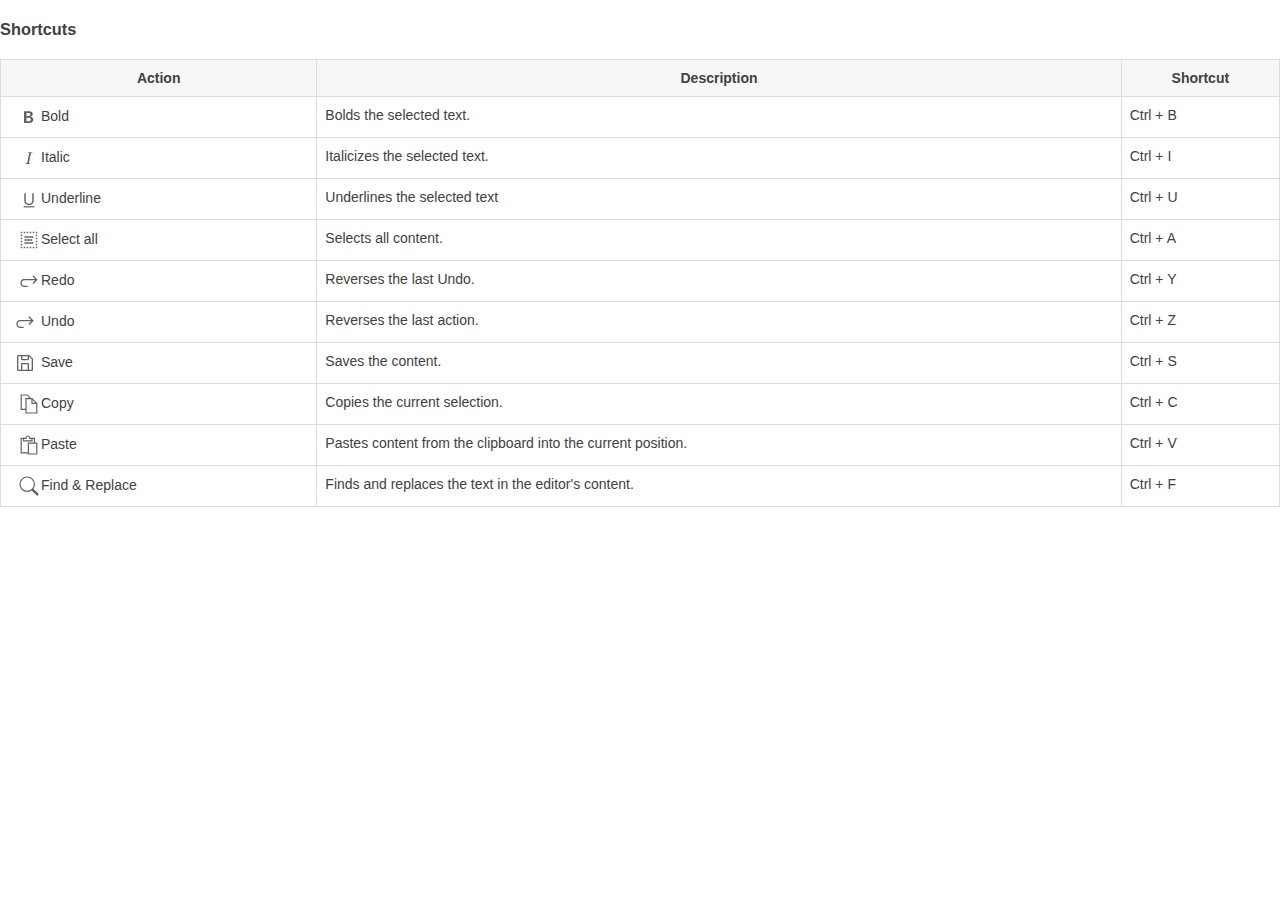
<file: richtexteditor/runtime/help.htm>
﻿<!DOCTYPE html>
<html>
<head>
    <meta charset="utf-8" />
    <title>RichTextEditor Help</title>
    <link href="richtexteditor_content.css" media="all" rel="stylesheet" type="text/css" />
    <style>
        thead {
            background-color: #f7f7f7;
        }
        .itemicon {
            float: left;
            width: 32px;
            height: 24px;
        }
        .itemtext {
            float: left;
            width: 100px;
        }

        .itemicon svg {
            width: 24px;
            height: 24px;
            margin: 0 8px;
        }
    </style>
</head>
<body style="overflow:auto">
    <h3>Shortcuts</h3>
    <table class="table">
        <thead>
            <tr>
                <th scope="col">Action</th>
                <th scope="col">Description</th>
                <th scope="col">Shortcut</th>
            </tr>
        </thead>
        <tbody>
            <tr>
                <td>
                    <div class='itemicon'>
                        <svg viewBox="-2 -2 20 20" fill="#5F6368"><path d="M8.21 13c2.106 0 3.412-1.087 3.412-2.823 0-1.306-.984-2.283-2.324-2.386v-.055a2.176 2.176 0 001.852-2.14c0-1.51-1.162-2.46-3.014-2.46H3.843V13H8.21zM5.908 4.674h1.696c.963 0 1.517.451 1.517 1.244 0 .834-.629 1.32-1.73 1.32H5.908V4.673zm0 6.788V8.598h1.73c1.217 0 1.88.492 1.88 1.415 0 .943-.643 1.449-1.832 1.449H5.907z" /></svg>
                    </div>
                    <div class='itemtext'>
                        Bold
                    </div>
                </td>
                <td>Bolds the selected text.</td>
                <td>Ctrl + B</td>
            </tr>
            <tr>
                <td>
                    <div class='itemicon'>
                        <svg viewBox="-2 -2 20 20" fill="#5F6368"><path d="M7.991 11.674L9.53 4.455c.123-.595.246-.71 1.347-.807l.11-.52H7.211l-.11.52c1.06.096 1.128.212 1.005.807L6.57 11.674c-.123.595-.246.71-1.346.806l-.11.52h3.774l.11-.52c-1.06-.095-1.129-.211-1.006-.806z" /></svg>
                    </div>
                    <div class='itemtext'>
                        Italic
                    </div>
                </td>
                <td>Italicizes the selected text.</td>
                <td>Ctrl + I</td>
            </tr>
            <tr>
                <td>
                    <div class='itemicon'>
                        <svg viewBox="-2 -2 20 20" fill="#5F6368"><path d="M5.313 3.136h-1.23V9.54c0 2.105 1.47 3.623 3.917 3.623s3.917-1.518 3.917-3.623V3.136h-1.23v6.323c0 1.49-.978 2.57-2.687 2.57-1.709 0-2.687-1.08-2.687-2.57V3.136z" /><path fill-rule="evenodd" d="M12.5 15h-9v-1h9v1z" clip-rule="evenodd" /></svg>
                    </div>
                    <div class='itemtext'>
                        Underline
                    </div>
                </td>
                <td>Underlines the selected text</td>
                <td>Ctrl + U</td>
            </tr>
            <tr>
                <td>
                    <div class='itemicon'>
                        <svg viewBox="0 0 32 32" fill="#5F6368"><path d="M5,5v1v1h1h1V6V5H6H5z M9,5v2h2V5H9z M13,5v2h2V5H13z M17,5v2h2V5H17z M21,5v2h2V5H21z M25,5v1v1h1h1V6V5h-1H25z M5,9v2h2V9H5z M25,9v2h2V9H25z M10,11v2h12v-2H10z M5,13v2h2v-2H5z M25,13v2h2v-2H25z M10,15v2h10v-2H10z M5,17v2h2v-2H5z M25,17v2h2v-2H25z M10,19v2h12v-2H10z M5,21v2h2v-2H5z M25,21v2h2v-2H25z M5,25v1v1h1h1v-1v-1H6H5z M9,25v2h2v-2H9z M13,25v2h2v-2H13z M17,25v2h2v-2H17z M21,25v2h2v-2H21z M25,25v1v1h1h1v-1v-1h-1H25z" /></svg>
                    </div>
                    <div class='itemtext'>
                        Select all
                    </div>
                </td>
                <td>Selects all content.</td>
                <td>Ctrl + A</td>
            </tr>
            <tr>
                <td>
                    <div class='itemicon'>
                        <svg viewBox="-2 -2 36 36" fill="#5F6368"><path d="M9,15c-2.5,0-4,1.5-4,4c0,2.5,1.5,4,4,4h5v2H9c-3.5,0-6-2.5-6-6c0-3.5,2.5-6,6-6h16.2l-4-4l1.4-1.5L29,14	l-6.4,6.4L21.2,19l4-4H9z" /></svg>
                    </div>
                    <div class='itemtext'>
                        Redo
                    </div>
                </td>
                <td>Reverses the last Undo.</td>
                <td>Ctrl + Y</td>
            </tr>
            <tr>
                <td>
                    <div class='itemicon'>
                        <svg viewBox="-2 -2 36 36" fill="#5F6368" style="width: 100%; height: 100%; margin: 0px; border: 0px; align-self: self-start;"><path d="M9,15c-2.5,0-4,1.5-4,4c0,2.5,1.5,4,4,4h5v2H9c-3.5,0-6-2.5-6-6c0-3.5,2.5-6,6-6h16.2l-4-4l1.4-1.5L29,14	l-6.4,6.4L21.2,19l4-4H9z"></path></svg>             </div>
                    <div class='itemtext'>
                        Undo
                    </div>
                </td>
                <td>Reverses the last action.</td>
                <td>Ctrl + Z</td>
            </tr>
            <tr>
                <td>
                    <div class='itemicon'>
                        <svg viewBox="-2 -2 36 36" fill="#5F6368" style="width: 100%; height: 100%; margin: 0px; border: 0px; align-self: self-start;"><path d="M27.71,9.29l-5-5A1,1,0,0,0,22,4H6A2,2,0,0,0,4,6V26a2,2,0,0,0,2,2H26a2,2,0,0,0,2-2V10A1,1,0,0,0,27.71,9.29ZM12,6h8v4H12Zm8,20H12V18h8Zm2,0V18a2,2,0,0,0-2-2H12a2,2,0,0,0-2,2v8H6V6h4v4a2,2,0,0,0,2,2h8a2,2,0,0,0,2-2V6.41l4,4V26Z"></path></svg>
                    </div>
                    <div class='itemtext'>
                        Save
                    </div>
                </td>
                <td>Saves the content.</td>
                <td>Ctrl + S</td>
            </tr>
            <tr>
                <td>
                    <div class='itemicon'>
                        <svg viewBox="-2 -2 20 20" fill="#5F6368"><path d="M10.707 3h-1l-3-3H1v13h4v3h10V7.293L10.707 3zM11 4.707L13.293 7H11V4.707zM2 12V1h4.293l2 2H5v9H2zm4 3V4h4v4h4v7H6z" /></svg>
                    </div>
                    <div class='itemtext'>
                        Copy
                    </div>
                </td>
                <td>Copies the current selection.</td>
                <td>Ctrl + C</td>
            </tr>
            <tr>
                <td>
                    <div class='itemicon'>
                        <svg viewBox="-2 -2 20 20" fill="#5F6368"><path d="M13 6v-4h-4c0-1.103-.897-2-2-2s-2 .897-2 2h-4v13h6v1h8v-10h-2zm-7-3v-1c0-.551.449-1 1-1s1 .449 1 1v1h2v1h-6v-1h2zm-4 11v-11h1v2h8v-2h1v3h-5v8h-5zm12 1h-6v-8h6v8z" /></svg>
                    </div>
                    <div class='itemtext'>
                        Paste
                    </div>
                </td>
                <td>Pastes content from the clipboard into the current position.</td>
                <td>Ctrl + V</td>
            </tr>
            <tr>
                <td>
                    <div class='itemicon'>
                        <svg viewBox="-2 -2 20 20" fill="#5F6368"><path fill-rule="evenodd" d="M10.442 10.442a1 1 0 011.415 0l3.85 3.85a1 1 0 01-1.414 1.415l-3.85-3.85a1 1 0 010-1.415z" clip-rule="evenodd" /><path fill-rule="evenodd" d="M6.5 12a5.5 5.5 0 100-11 5.5 5.5 0 000 11zM13 6.5a6.5 6.5 0 11-13 0 6.5 6.5 0 0113 0z" clip-rule="evenodd" /></svg>
                    </div>
                    <div class='itemtext'>
                        Find & Replace
                    </div>
                </td>
                <td>Finds and replaces the text in the editor's content.</td>
                <td>Ctrl + F</td>
            </tr>
        </tbody>
    </table>

</body>
</html>
</file>
<file: bloli.css>
body {
    font-family: Arial, sans-serif;
    margin: 0;
    padding: 0;
}
.un {
    display: none;
    justify-content: center; 
    margin-right:20px ;
    margin-top: 20px;
    font-size: 30px;
    width:100%;
    height:40px;
    align-items: flex-end;
}

.blog-container {
    max-width: 800px;
    margin: 50px auto;
    padding: 20px;
    background-color: #ffffff; 
    border-radius: 2px;
    box-shadow: 0 0 10px rgba(0, 0, 0, 0.1); 
}


.blog-title {
    color: #ff9800; 
}
.Title{
    width: 40%;
}

.view-blogs-btn,
.add-blog-btn

 {
    background-color:  #ff9800;
    color: white;
    border: none;
    padding: 10px;
    margin-top: 10px;
    border-radius: 5px;
    cursor: pointer;
}
button a{
    text-decoration: none;
    color: black;
}

.add {
    padding-left: 30px;
    padding-right: 30px;
    border: 1px solid #ff9800;
    color: #ff9800;
    background-color: white;
}
.blo {
    padding-left: 40px;
    padding-right: 40px;
}
.heas {
    display: flex;
    justify-content: space-between;
}

input,
textarea {
    padding: 8px;
    border: 1px solid #ccc;
    border-radius: 5px;
    outline: none;
    border: none;
    background-color:#F0F0F6;
}
input ::placeholder {
    color: black;
}
.xxx {
 padding-left: 8px;
 
}
.search-conae {
border-bottom: 3px solid rgb(57, 53, 53);
background-color: #F0F0F6;
height: 35px;
}
.hasa {
    margin-top: 15px;
    width: 100%;
    height: 30px;
    border: 1px solid rgb(57, 53, 53) ;
    border-radius: 3px;
    display: flex;
    justify-content: center;
    gap: 100px;
}
.ico {
  padding-top: 7px;
  font-size: large;
}
.liss {
    color: #ff9800;
}
.classs {
    margin-top: 20px;
height: 30px;
width: 98%;
display: flex;
justify-content: space-between;
margin-left: 10px;
background-color: #F0F0F6;
}
.left {
    display: flex;
    padding-top: 6px;
    gap: 4px;
    padding-left: 10px;
}
.right {
    display: flex;
    padding-right: 10px ;
    padding-top: 3px;
    gap: 9px;
    font-size: x-large;
}
.check {
color: #ff9800;
}
</file>
<file: richtexteditor/rte_theme_default.css>
﻿
.richtexteditor {
    display: flex !important;
    flex-direction: column !important;
    position: relative !important;
    box-sizing: border-box !important;
    border: 1px solid #ddd;
    background-color: #fff;
    user-select: none;
    min-height: 200px;
    min-width: 200px;
    font-family: -apple-system, BlinkMacSystemFont, "Segoe UI", Roboto, Helvetica, Arial, sans-serif, "Apple Color Emoji", "Segoe UI Emoji", "Segoe UI Symbol";
}

/*.richtexteditor{
    border-radius:7px;
}
rte-toolbar {
    border-top-left-radius: 7px;
    border-top-right-radius: 7px;
}
rte-bottom {
    border-bottom-left-radius: 7px;
    border-bottom-right-radius: 7px;
}*/

.richtexteditor, .rte-absolute, .rte-fixed, rte-dropdown-panel {
    font-family: -apple-system, BlinkMacSystemFont, "Segoe UI", Roboto, Helvetica, Arial, sans-serif, "Apple Color Emoji", "Segoe UI Emoji", "Segoe UI Symbol";
    font-size: 14px;
}

    .richtexteditor *, .rte-absolute *, .rte-fixed * {
        box-sizing: border-box !important;
    }

    .richtexteditor.rte-fullpage {
        position: fixed !important;
        border: none !important;
        left: -2px !important;
        top: -2px !important;
        right: -2px !important;
        bottom: -2px !important;
        width: auto !important;
        height: auto !important;
        max-width: none !important;
        max-height: none !important;
        border-radius: 0px !important;
    }

        .richtexteditor.rte-fullpage rte-toolbar {
            border-radius: 0px !important;
        }

.rte-absolute {
    box-sizing: border-box !important;
    position: absolute !important;
}

.rte-fixed {
    box-sizing: border-box !important;
    position: fixed !important;
}

rte-precontent {
    z-index: 1;
}

rte-content {
    border-bottom: solid 1px #ebedf2;
    padding: 8px;
    user-select: none;
    background-color: #fff;
}

rte-toolbar {
    border-bottom: solid 1px #ebedf2;
}

.rte-office rte-toolbar {
    padding: 2px 2px 3px;
    background-image: url('[data-uri]');
}



rte-codebox {
    flex: 99999;
    text-align: left;
    font-size: 15px;
    line-height: 1.5;
    border: none;
    font-family: "Consolas", "Courier New", Courier, monospace, serif;
}

    rte-codebox textarea {
        -moz-resize: none;
        -webkit-resize: none;
        -webkit-box-sizing: border-box;
        -moz-box-sizing: border-box;
        box-sizing: border-box;
        border: none;
        padding: 10px;
        margin: 0;
        font-family: "Courier New", Courier, monospace, serif;
        font-size: 14px;
        background: #FFF;
        color: #000;
        outline: none;
    }

.richtexteditor.rte-modern rte-toolbar {
    padding: 0px 2px;
    font-size: 14px;
    color: #333;
    box-shadow: 0 2px 2px 0 rgba(0,0,0,.05);
    border-bottom: 1px solid #eeeeee;
}


.richtexteditor.rte-office {
    padding: 0px;
    margin: 2px;
    border-style: solid;
    border-width: 1px;
    border-color: #bdd4f0;
    border-top-color: #c5d2df;
    border-left-color: #b7c8d7;
    border-right-color: #b8c9d7;
    border-bottom-color: #9ebfdb;
    border-radius: 0px;
}

.richtexteditor.rte-modern {
    border: 1px solid #d5d5d5;
    border-radius: 8px;
    -moz-border-radius: 8px;
}

    .richtexteditor.rte-modern rte-toolbar {
        /*border-top-left-radius: .5rem;
    border-top-right-radius: .5rem;*/
    }

    .richtexteditor.rte-modern rte-bottom {
        /*border-bottom-left-radius: .5rem;
    border-bottom-right-radius: .5rem;*/
    }


.rte-modern.rte-desktop.rte-toolbar-default {
    min-width: 820px;
}

.rte-modern.rte-desktop.rte-toolbar-full {
    min-width: 820px;
}



rte-bottom {
    padding: 3px 8px;
    user-select: none;
    min-height: 35px;
}

.rte-modern rte-plusbtn rte-toolbar-button {
    width: 24px;
    height: 24px;
    margin: 1px;
}

rte-taglist {
}

rte-tagitem {
    margin: 3px;
    padding: 2px 4px 3px 4px;
    border: solid 1px gray;
    cursor: pointer;
    font-size: 12px;
    line-height: 12px;
    user-select: none;
    display: table;
}

    rte-tagitem.rte-ui-active {
        border: solid 1px #8b8b8d;
    }

rte-textcounter {
    padding: 5px 8px 3px;
    color: #999999;
    font-size:13px;
    font-family: sans-serif;
    text-transform: lowercase;
}
rte-powerby {
    padding: 5px 8px 3px;
    font-family: sans-serif;
}


rte-resizecorner {
    margin: 3px 0;
    padding: 3px 0;
    min-width: 16px;
    background-image: url([data-uri]);
    background-repeat: no-repeat;
    background-position: center center;
    cursor: nw-resize;
}

.rte-fullpage rte-resizecorner {
    display: none;
}


.rte-office rte-ribbon-column {
    margin: 2px;
    border-style: solid;
    border-width: 1px;
    border-color: #bdd4f0;
    border-top-color: #c5d2df;
    border-left-color: #b7c8d7;
    border-right-color: #b8c9d7;
    border-bottom-color: #9ebfdb;
    border-radius: 3px;
    background-image: url('[data-uri]');
    background-repeat: repeat-x;
}


rte-control-toolbar {
    border-radius: 5px;
    background-color: white;
    padding: 6px;
    box-shadow: 3px 3px 8px gray;
    /*opacity:0.3;
	transition:opacity linear 0.3s;*/
}

    rte-control-toolbar:hover {
        opacity: 1;
    }

.rte-modern rte-control-toolbar rte-toolbar-button, .rte-modern rte-control-toolbar rte-toolbar-splitbutton, .rte-modern rte-control-toolbar rte-toolbar-dropdown {
    margin: 6px 8px;
}

.rte-modern rte-control-toolbar rte-toolbar-arrowbutton {
    margin: 6px 2px 6px 8px;
}

rte-ribbon-group-left {
    margin-bottom: 4px;
}

rte-ribbon-group-right {
    margin-left: 5px;
}

rte-ribbon-main {
    padding: 5px 5px 1px;
}

rte-ribbon-text {
    padding-top: 2px;
    color: #3e6ac1;
    background-color: #c1d9f1;
    font-family: arial !important;
    font-size: 11px !important;
    border-left: solid 1px #d2eaf2;
    border-bottom-left-radius: 3px;
    border-bottom-right-radius: 3px;
}


rte-ribbon-group-big {
    border: solid 1px #9cb9dc;
    margin-bottom: 4px;
}

.rte-office rte-ribbon-group-big rte-toolbar-button {
    width: 40px;
    height: 40px;
    cursor: pointer;
}

rte-ribbon-group-big > *:first-child {
    flex: 9999;
}

rte-ribbon-group-small {
    border: solid 1px #9cb9dc;
    border-radius: 3px;
    height: 22px;
}


rte-toolbar-group {
    display: inline-flex;
    flex-direction: row;
    padding: 2px;
}

.rte-toolbar-mobile rte-toolbar-group {
    padding: 1px;
}

.rte-office rte-toolbar-group {
    height: 22px;
    border: solid 1px #9cb9dc;
    border-radius: 3px;
    margin-right: 2px;
    margin-bottom: 4px;
    background-image: url('[data-uri]');
    background-repeat: repeat-x;
}

rte-dropdown-head {
    background-color: transparent;
    user-select: none;
}



rte-dropdown-panel {
    text-align: left;
    background-color: #fff;
    user-select: none;
    display: flex;
    flex-direction: column;
    min-height: 50px;
    border: 1px solid #e2e2e2;
    box-shadow: 0px 10px 40px 10px rgba(140, 152, 164, 0.175);
    border-radius: 0.3125rem;
    padding: 1rem 0;
}

    rte-dropdown-panel rte-toolbar-group {
        flex-direction: column;
    }

    rte-dropdown-panel rte-dropdown-menuitem {
        margin: 1px 0;
        padding: 1px 0;
        align-items: center;
        white-space: nowrap;
    }

        rte-dropdown-panel rte-dropdown-menuitem rte-dropdown-menuitem-label {
            font-size: 13px;
            padding-right: 12px;
        }

        rte-dropdown-panel rte-dropdown-menuitem:hover {
            background-color: #f1f3f4;
        }

    rte-dropdown-panel.rte-menu-hideicon rte-toolbar-button {
        display: none;
    }

    rte-dropdown-panel.rte-menu-hideicon rte-dropdown-menuitem {
        padding: 5px 13px;
    }

rte-subtoolbar {
    padding: 2px 7px;
    background-color: #f6f6f6;
    border-bottom: solid 1px #eee;
}

rte-toolbar-splitbutton {
    display: flex;
}

rte-toolbar-button {
    display: inline-flex;
    align-content: center;
    align-items: center;
    justify-content: center;
}

rte-toolbar-splitbutton {
    border: solid 1px transparent;
    padding: 1px;
    margin: 4px 3px;
    width: 42px;
    height: 28px;
}

    rte-toolbar-splitbutton:hover {
        background-color: #f2f2f2;
        border: solid 1px #e2e2e2;
    }

        rte-toolbar-splitbutton:hover rte-toolbar-splitbutton-direct {
        }

        rte-toolbar-splitbutton:hover rte-toolbar-splitbutton-dropdown {
            border-left: solid 1px #e2e2e2;
        }


rte-dropdown-menuitem rte-toolbar-splitbutton {
    width: 28px;
}

rte-dropdown-menuitem rte-toolbar-splitbutton-direct {
}

rte-dropdown-menuitem rte-toolbar-splitbutton-dropdown {
    display: none;
}

.rte-modern rte-toolbar-splitbutton.rte-command-active {
    background-color: #e8f0fe;
    fill: #377dff;
    padding: 1px;
}

rte-toolbar-splitbutton-direct {
    display: inline-flex;
    align-content: center;
    align-items: center;
    justify-content: center;
    width: 24px;
}

rte-toolbar-splitbutton-dropdown {
    border-left: solid 1px transparent;
    width: 14px;
    background-image: url('[data-uri]');
    background-position: 1px center;
    background-repeat: no-repeat;
    background-size: 12px 12px;
}

rte-color-button-mask {
    position: absolute;
    width: 16px;
    height: 3px;
    left: 5px;
    top: 18px;
}


.rte-office rte-toolbar-button {
    width: 20px;
    height: 20px;
}


.rte-office rte-toolbar-group rte-toolbar-button {
    width: 22px;
    border-left: solid 1px #d8e6f7;
    border-right: solid 1px #abc1de;
}

    .rte-office rte-toolbar-group rte-toolbar-button:first-child {
        width: 21px;
        border-left-width: 0px;
        border-right: solid 1px #abc1de;
    }

    .rte-office rte-toolbar-group rte-toolbar-button:last-child {
        width: 21px;
        border-left: solid 1px #d8e6f7;
        border-right-width: 0px;
    }

.rte-office rte-toolbar-group rte-toolbar-dropdown:first-child {
    /*border-left-width: 0px;
	border-right: solid 1px #abc1de;*/
    border-top-left-radius: 3px;
    border-bottom-left-radius: 3px;
}

.rte-office rte-toolbar-group rte-toolbar-dropdown:last-child {
    border-top-right-radius: 3px;
    border-bottom-right-radius: 3px;
    border-left: solid 1px #d8e6f7;
    border-right-width: 0px;
}


.rte-modern rte-toolbar-button {
    margin: 4px 3px;
    padding: 1px;
    border: solid 1px transparent;
    width: 28px;
    height: 28px;
    cursor: pointer;
}

    .rte-modern rte-toolbar-button.rte-command-active {
        background-color: #e8f0fe;
        fill: #377dff;
        padding: 1px;
    }

.rte-toolbar-mobile rte-toolbar-group rte-toolbar-button {
    margin: 3px 2px;
}

.rte-office rte-toolbar-arrowbutton {
    width: 32px;
    padding-right: 12px;
    height: 20px;
}

.rte-modern rte-toolbar-arrowbutton {
    margin: 4px 3px;
    border: solid 1px transparent;
    padding: 1px;
    padding-right: 11px;
    width: 38px;
    height: 28px;
    background-image: url('[data-uri]');
    background-position: 23px 8px;
    background-repeat: no-repeat;
    background-size: 12px 12px;
    cursor: pointer;
}

    .rte-modern rte-toolbar-arrowbutton.rte-command-active {
        background-color: #eee;
        /*border: solid 1px #ccc;*/
        border-bottom-width: 0px;
        padding: 1px 11px 10px 1px;
        background-position: 22px center;
        /*transform: translateY(6px);*/
        height: 36px;
        margin-bottom: -4px;
        background-position: 23px 8px;
    }

.rte-modern rte-toolbar-button:hover {
    background-color: #f1f3f4;
}

.rte-modern rte-toolbar-arrowbutton:hover {
    background-color: #f1f3f4;
}

.rte-modern rte-toolbar-dropdown:hover {
    background-color: #fff;
}

.rte-modern .rte_command_togglemore.rte-command-active {
    background-color: #f4f4f4;
    border: solid 1px #eee;
    border-bottom-width: 0px;
    padding: 1px 1px 1px 1px;
    /*transform: translateY(6px);*/
}

rte-dropdown-panel rte-toolbar-button {
    margin: 0px 3px;
    padding: 2px;
    width: 28px;
    height: 28px;
}

    rte-dropdown-panel rte-toolbar-button.rte-command-active {
        background-color: #eee;
        padding: 1px;
    }

.rte-command-disabled {
    opacity: 0.2;
}

rte-toolbar-dropdown {
    margin-left: 0px;
    margin-right: 0px;
    /*background-color:#fff;*/
}

rte-control-toolbar.rte-modern rte-toolbar-dropdown {
    border: solid 1px #eee;
    margin: 5px 3px;
}

.rte-office rte-toolbar-dropdown {
    background-color: #fff;
}

rte-toolbar-dropdown-arrow, rte-input-arrow {
    background-image: url('[data-uri]');
}

rte-input-arrow {
    position: absolute;
    right: 7px;
    top: 9px;
    width: 18px;
    height: 16px;
    background-size: 18px 16px;
    background-repeat: no-repeat;
    opacity: 0.7;
}

    rte-input-arrow:hover {
        opacity: 1.0;
        cursor: pointer;
    }

.rte-modern rte-toolbar-dropdown-input {
    padding: 0 7px;
    display: flex;
    align-items: center;
    white-space: nowrap;
}

.rte-modern rte-toolbar-dropdown-arrow {
    background-position: left center;
    background-size: 70% 30%;
    background-repeat: no-repeat;
    width: 18px;
    cursor: pointer;
}


.rte-office rte-toolbar-dropdown-input {
    padding-left: 3px;
}

.rte-office rte-toolbar-dropdown-arrow {
    background-position: center center;
    background-size: 50% 40%;
    background-repeat: no-repeat;
    width: 16px;
}

rte-toolbar-dropdown-item {
    font-size: 15px;
    padding: 0.375rem 1.5rem;
    cursor: pointer;
    white-space: nowrap;
}

    rte-toolbar-dropdown-item:hover {
        background-color: #f2f2f2;
    }


.rte-office rte-line-break {
    display: block;
    width: 88%;
    margin: 0px 6% 4px;
    height: 5px;
    border-bottom: solid 1px #ccc;
}

.rte-modern rte-line-break {
    display: block;
    width: calc( 100% + 8px );
    margin: 0px -4px 0px -4px;
    height: 1px;
    border-bottom: 0.0625rem solid #ebedf2;
}

rte-line-spliter {
    width: 1px;
    height: 17px;
    margin: 10px auto !important;
    background: #e9e9e9;
}

rte-control-selected {
    position: absolute;
}

rte-control-selected-line {
    position: absolute;
    background-color: #377dff;
    min-width: 1px;
    min-height: 1px;
}

    rte-control-selected-line.rte-line-l {
        transform: translateX(-1px);
    }

    rte-control-selected-line.rte-line-t {
        transform: translateY(-1px);
    }

rte-control-selected-corner {
    position: absolute;
    width: 9px;
    height: 9px;
    background-color: #377dff;
}

    rte-control-selected-corner.rte-corner-l {
        cursor: ew-resize;
        transform: translateX(2px);
    }

    rte-control-selected-corner.rte-corner-r {
        cursor: ew-resize;
        transform: translateX(-2px);
    }

    rte-control-selected-corner.rte-corner-t {
        transform: translateY(2px);
        cursor: ns-resize;
    }

    rte-control-selected-corner.rte-corner-b {
        transform: translateY(-2px);
        cursor: ns-resize;
    }

    rte-control-selected-corner.rte-corner-tl {
        transform: translate(2px,2px);
        cursor: nw-resize;
    }

    rte-control-selected-corner.rte-corner-tr {
        transform: translate(-2px,2px);
        cursor: ne-resize;
    }

    rte-control-selected-corner.rte-corner-bl {
        transform: translate(2px,-2px);
        cursor: sw-resize;
    }

    rte-control-selected-corner.rte-corner-br {
        transform: translate(-2px,-2px);
        cursor: se-resize;
    }


rte-dialog-float {
    position: absolute;
    display: flex;
    align-items: center;
    justify-content: center;
    box-shadow: 2px 2px 8px #999;
    right: 12px;
    top: 12px;
}

rte-dialog-outer {
    position: fixed;
    left: 0px;
    top: 0px;
    right: 0px;
    bottom: 0px;
    background-color: rgba(0,0,0,0.5);
    display: flex;
    align-items: center;
    justify-content: center;
}

rte-dialog-inner {
    background-color: #fff;
    border-radius: 7px;
    padding: 10px 15px 10px;
    min-width: 300px;
    min-height: 200px;
    user-select: none;
    display: flex;
    flex-direction: column;
    position: relative;
}

    rte-dialog-inner rte-dialog-header {
        margin: -10px -15px 15px;
    }

    rte-dialog-inner rte-dialog-footer,
    rte-dialog-inner rte-dialog-line-action {
        margin: 2px;
    }

rte-dialog-header {
    display: -ms-flexbox;
    display: flex;
    -ms-flex-align: start;
    align-items: flex-start;
    -ms-flex-pack: justify;
    justify-content: space-between;
    padding: 1rem 1.5rem;
    border-bottom: 0.0625rem solid #e7eaf3;
    border-top-left-radius: 0.4375rem;
    border-top-right-radius: 0.4375rem;
    font-size: 1rem;
    color: #1e2022;
    font-weight: 600;
}

rte-dialog-header-close {
    font-size: 16px;
    opacity: 0.5;
    color: #666;
    transition: color linear 0.3s,opacity linear 0.3s;
    cursor: pointer;
    display: inline-block;
    position: absolute;
    top: 15px;
    right: 12px;
    width: 24px;
    height: 24px;
    padding: 2px;
}

    rte-dialog-header-close[rte-tooltip] {
        position: absolute;
    }

    rte-dialog-header-close svg {
        width: 16px;
        height: 16px;
        margin: 0px;
        vertical-align: top;
    }

    rte-dialog-header-close:hover {
        opacity: 1;
    }

rte-dialog-header-text {
    display: flex;
    align-items: center;
}

rte-dialog-footer, rte-dialog-line-action {
    display: -ms-flexbox;
    display: flex;
    -ms-flex-wrap: wrap;
    /* flex-wrap: wrap; */
    -ms-flex-align: center;
    align-items: center;
    -ms-flex-pack: end;
    justify-content: flex-end;
    border-top: 0.0625rem solid #e7eaf3;
    border-bottom-right-radius: 0.4375rem;
    border-bottom-left-radius: 0.4375rem;
    padding: 1rem 1.5rem 0 1.5rem;
    font-size: 1em;
    font-weight: bold;
}

.rte-dialog-line-input, rte-dialog-line-target {
    position: relative;
    margin: 12px;
}

    .rte-dialog-line-input input[type=text] {
        color: rgb(95, 99, 104);
        height: 36px;
        margin: 0px;
        border: 1px solid rgb(218, 220, 224);
        border-image: initial;
        border-radius: 4px;
        padding: 1px 8px;
    }

    .rte-dialog-line-input input:hover, .rte-dialog-line-input input:focus {
        color: #1e2022;
        outline: 0;
        border: 2px solid #1a73e8;
        padding: 0px 7px;
    }

.rte-html-div {
    min-height: 200px;
    color: rgb(95, 99, 104);
    border: 1px solid rgb(218, 220, 224);
    border-image: initial;
    border-radius: 4px;
    padding: 5px;
    margin: 10px 0;
}

    .rte-html-div:hover, .rte-html-div:focus {
        color: #1e2022;
        outline: 0;
        border: 2px solid #1a73e8;
    }


.rte-dialog-line-input textarea {
    color: rgb(95, 99, 104);
    width: 280px;
    height: 64px;
    margin: 0px;
    border: 1px solid rgb(218, 220, 224);
    border-image: initial;
    border-radius: 4px;
    padding: 6px 8px;
    font-size: 14px;
}


    .rte-dialog-line-input textarea:hover, .rte-dialog-line-input textarea:focus {
        color: #1e2022;
        outline: 0;
        border: 2px solid #1a73e8;
        padding: 5px 7px;
    }


.rte-dialog-line-input rte-dialog-input-label {
    background-color: white;
    box-shadow: white 5px 0px 0px, white -5px 0px 0px;
    color: rgb(95, 99, 104);
    display: inline;
    left: 12px;
    margin-bottom: 0px;
    max-width: 300px;
    position: absolute;
    top: -8px;
    overflow-wrap: break-word;
    padding: 0px;
}

rte-dialog-line-target rte-dialog-input-label {
    min-height: 20px;
    padding-left: 20px;
    margin-bottom: 0;
    font-weight: 400;
    cursor: pointer;
    display: inline-block;
    max-width: 100%;
}

.rte_insertlink_link input[type=checkbox] {
    margin: 4px 0 0 -20px;
    position: absolute;
    cursor: pointer;
}

rte-dialog-line-action {
    justify-content: flex-end;
}

.rte-dialog-footer-center {
    justify-content: center;
}

rte-dialog-button {
    cursor: pointer;
    color: #fff;
    background-color: #007bff;
    border-color: #007bff;
    display: inline-block;
    text-align: center;
    white-space: nowrap;
    vertical-align: middle;
    user-select: none;
    border: 1px solid transparent;
    padding: 8px 20px 10px;
    margin: 4px 3px;
    font-size: 1rem;
    font-weight: 400;
    font-size: 14px;
    height: 36px;
    letter-spacing: 0.25px;
    line-height: 16px;
    border-radius: .25rem;
    transition: color .15s ease-in-out,background-color .15s ease-in-out,border-color .15s ease-in-out,box-shadow .15s ease-in-out;
}

    rte-dialog-button:active {
        background-color: #0062cc;
        border-color: #005cbf;
    }

    rte-dialog-button:hover {
        background-color: #0069d9;
        border-color: #0062cc;
    }

    rte-dialog-button.rte-button-type-next {
        margin-left: 25px;
    }

    rte-dialog-button.rte-button-type-replace, rte-dialog-button.rte-button-type-replaceall {
    }

    .rte-button-type-cancel, rte-dialog-button.rte-button-type-replace, rte-dialog-button.rte-button-type-replaceall {
        background-color: #fff;
        color: #377dff;
        border-color: #377dff;
    }

        .rte-button-type-cancel:hover, rte-dialog-button.rte-button-type-replace:hover, rte-dialog-button.rte-button-type-replaceall:hover {
            color: #fff;
            background-color: #007bff;
            border-color: #007bff;
        }

.rte-button-type-commit {
}



@media (min-width: 900px) {
    .rte-dialog-pasteauto rte-dialog-inner, .rte-dialog-pasteword rte-dialog-inner {
        width: 600px;
        min-height: 350px;
    }
}


.rte-dialog-insertgallery rte-dialog-inner, .rte-dialog-inserttemplate rte-dialog-inner {
    width: 900px;
    height: 600px;
    max-width: 90%;
    max-height: 90%;
}

.rte-dialog-insertcode rte-dialog-inner {
    width: 520px;
    height: 400px;
    max-width: 90%;
    max-height: 90%;
}

.rte-panel-insertimage-dragdrop rte-dialog-inner, .rte-panel-insertdocument-dragdrop rte-dialog-inner {
    width: 480px;
    max-width: 95%;
}


.rte-panel-controlinsertlink input[type=text], .rte-panel-controleditlink input[type=text], .rte-panel-insertlink input[type=text] {
    width: 320px;
}

.rte-panel-insertimage input[type=text], .rte-panel-insertdocument input[type=text] {
    width: 320px;
}

@media (max-width: 399px) {
    .rte-panel-controlinsertlink input[type=text], .rte-panel-controleditlink input[type=text], .rte-panel-insertlink input[type=text] {
        width: 280px;
    }

    .rte-panel-insertimage input[type=text], .rte-panel-insertdocument input[type=text] {
        width: 280px;
    }
}


rte-dropdown-panel.rte-panel-insertimage rte-tabui-toolbar, rte-dropdown-panel.rte-panel-insertdocument rte-tabui-toolbar, rte-dropdown-panel.rte-panel-controlsize rte-tabui-toolbar, rte-dropdown-panel.rte-panel-insertlink rte-tabui-toolbar {
    display: none;
}

.rte-panel-general {
    /*padding: 10px 15px;*/
}

    .rte-panel-general rte-dialog-header {
        margin: -10px -15px 10px;
    }

rte-inserttable-panel {
    display: flex;
    flex-direction: column;
    align-items: center;
}

.rte-panel-inserttable {
    padding: 15px;
    min-width: 160px;
}

.rte-panel-find .rte-dialog-line-input {
    margin: 3px 0;
}

rte-tabui {
    display: flex;
    flex-direction: column;
    margin-bottom: 0;
}

.rte-panel-insertimage rte-tabui {
}

rte-tabui-toolbar {
    display: inline-flex;
    border-bottom: solid 1px #dee2e6;
}

rte-tabui-panel {
    display: flex;
    flex-direction: column;
    position: relative;
    flex: 999;
    padding: 0.75rem 0.75rem;
}

rte-tabui-toolbar-button {
    cursor: pointer;
    color: #737373;
    margin-bottom: -0.125rem;
    border-bottom: solid 2px transparent;
    padding: 1rem;
    font-size: 16px;
    cursor: pointer;
}

    rte-tabui-toolbar-button.rte-ui-active {
        border-bottom: 2px solid #007bff;
        color: #007bff;
    }

.rte-panel-forecolor, .rte-panel-backcolor {
    padding: 15px;
}

rte-dialog-line-auto, rte-dialog-line-more {
    display: flex;
    padding: 3px;
    cursor: pointer;
}

    rte-dialog-line-auto:hover, rte-dialog-line-more:hover {
        display: flex;
        padding: 2px;
        border: solid 1px #1a73e8;
        background-color: #ddeafb;
    }

rte-dialog-item-label {
    flex: 999;
    text-align: center;
    display: flex;
    justify-content: center;
    align-items: center;
    font-size: 13px;
    padding-right: 6px;
}

rte-dialog-line-colors {
    display: block;
    padding: 1px;
}

rte-dialog-item-color {
    display: inline-block;
    border: solid 1px #666;
    width: 16px;
    height: 16px;
    margin: 2px;
    cursor: pointer;
}

    rte-dialog-item-color:hover {
        border-color: #1a73e8;
    }

.rte-dialog-colorpicker {
    min-height: 350px;
}

.colorcell {
    width: 16px;
    height: 17px;
    cursor: pointer;
}

.colordiv, .customdiv {
    border: solid 1px #808080;
    width: 24px;
    height: 12px;
    font-size: 1px;
}

.colordiv2, .customdiv2 {
    border: solid 1px #808080;
    width: 16px;
    height: 16px;
    font-size: 1px;
}

.rte-panel-insertchars rte-tabui-toolbar {
    padding-left: 1.5rem;
}

.rte-panel-insertchars rte-tabui-toolbar-button {
    padding: 0.5rem;
    font-size: 13px;
}

rte-insertchars-item {
    width: 24px;
    height: 24px;
    margin: 1px;
    vertical-align: middle;
    text-align: center;
    border: 1px dotted rgb(221, 221, 221);
    font-size: 16px;
    cursor: pointer;
}

    rte-insertchars-item:hover {
        background-color: #c3d9ff;
    }

rte-inserttable-table {
    display: flex;
    flex-direction: column;
    cursor: pointer;
}

rte-inserttable-row {
    display: flex;
    flex-direction: row;
}

rte-inserttable-cell {
    width: 16px;
    height: 16px;
    margin: 3px;
    border: solid 1px gray;
    border-color: #e9e9e9;
    background-color: #f8f8f8;
}

    rte-inserttable-cell.rte-ui-active {
        border-color: #c3d9ff;
        background-color: #ddeafb;
    }

.rte-dialog-preview rte-dialog-inner {
    min-width: 70%;
    min-height: 70%;
}

    .rte-dialog-preview rte-dialog-inner rte-tabui {
        flex: 99;
        position: relative;
    }

.rte-dialog-preview rte-tabui-panel {
    flex-direction: row;
    justify-content: center;
}

.rte-dialog-preview rte-preview-framecontainer {
    padding: 5px;
    margin: 5px;
    box-shadow: 0px 0px 6px #ccc;
}

.rte-preview-dialog-fullscreen {
    width: 98%;
    height: 98%;
    border-radius: 0px !important;
    display: flex;
    flex-direction: column;
}


.rte-flex-column-center {
    display: flex;
    flex-direction: column;
    align-items: center;
    justify-content: center;
}

.rte-flex-wrap {
    display: flex;
    flex-direction: row;
    flex-wrap: wrap;
    align-content: flex-start;
}

.rte-panel-insertemoji {
    padding: 1rem 1.5rem;
}

    .rte-panel-insertemoji rte-tabui-toolbar-button {
        padding: 0.5rem 0;
    }

    .rte-panel-insertemoji rte-tabui-toolbar {
        border: none;
    }

#emojis_searchbar:before {
    content: "";
    position: absolute;
    right: 10px;
    top: 8px;
    bottom: 8px;
    width: 20px;
    height: 20px;
    background: url("data:image/svg+xml,%3Csvg xmlns='http://www.w3.org/2000/svg' width='25' height='25' viewBox='0 0 25 25' fill-rule='evenodd'%3E%3Cpath d='M16.036 18.455l2.404-2.405 5.586 5.587-2.404 2.404zM8.5 2C12.1 2 15 4.9 15 8.5S12.1 15 8.5 15 2 12.1 2 8.5 4.9 2 8.5 2zm0-2C3.8 0 0 3.8 0 8.5S3.8 17 8.5 17 17 13.2 17 8.5 13.2 0 8.5 0zM15 16a1 1 0 1 1 2 0 1 1 0 1 1-2 0'%3E%3C/path%3E%3C/svg%3E") center / contain no-repeat;
}

#emoji-picker {
    font-size: 20px;
}

    #emoji-picker gspan {
        cursor: pointer;
    }

.rte-dialog-insertcode select {
    margin: 3px 12px;
    height: 22px;
    border: solid 1px #ccc;
}

.rte-dialog-insertcode textarea {
    color: rgb(95, 99, 104);
    border: 1px solid rgb(218, 220, 224);
    margin: 8px 3px;
    padding: 5px;
    resize: both;
    min-width: 200px;
    min-height: 200px;
}

    .rte-dialog-insertcode textarea:focus {
        color: #1e2022;
        outline: 0;
        border: 2px solid #1a73e8;
    }

rte-dropdown-panel rte-dialog-header {
    display: none;
}

.rte-panel-insertimage rte-dialog-header, .rte-panel-insertdocument rte-dialog-header {
    display: none;
}

[rte-tooltip] {
    position: relative;
}

    [rte-tooltip]:hover {
        z-index: 99999999;
    }

@keyframes rte-tooltip {
    0% {
        opacity: 0.0;
    }

    90% {
        opacity: 0.0;
    }

    100% {
        opacity: 1.0;
    }
}


[rte-tooltip]:hover:before, [rte-tooltip]:hover:after {
    animation: rte-tooltip linear 0.5s;
}

[rte-tooltip]:hover:after {
    content: attr(rte-tooltip);
    background: #000;
    padding: 5px;
    border-radius: 3px;
    display: inline-block;
    position: absolute;
    transform: translate(-50%,100%);
    margin: 0 auto;
    color: #FFF;
    min-width: 25px;
    bottom: -5px;
    left: 50%;
    text-align: center;
    font-size: 12px;
    white-space: pre;
}

[rte-tooltip]:hover:before {
    z-index: 1;
    bottom: -5px;
    left: 50%;
    border: solid transparent;
    content: " ";
    height: 0;
    width: 0;
    position: absolute;
    pointer-events: none;
    border-color: rgba(0, 0, 0, 0);
    border-bottom-color: #000;
    border-width: 5px;
    margin-left: -5px;
}

.fileuploader-dragdrop {
    display: block;
    padding: 30px 0;
    margin: 30px 15px;
    background: #fff;
    border: 2px dotted #c2cdda;
    border-radius: 14px;
    text-align: center;
}

    .fileuploader-dragdrop:hover {
        background-color: #eee;
    }

    .fileuploader-dragdrop input[type="file"] {
        cursor: pointer;
    }

.rte-menu, rte-submenu {
    font-size: 13px;
}

.rte-menu {
    border: 1px solid transparent;
    box-shadow: rgba(60, 64, 67, 0.15) 0px 2px 6px 2px;
    rem-margin-top: 1.5rem;
    rem-margin-bottom: 3rem;
    min-width: 160px;
    padding: 10px 0;
}

rte-submenu {
    position: absolute;
    left: 100%;
    top: 0;
    padding: 10px 0;
    border-top: solid 1px transparent;
    border-left: solid 1px transparent;
    /*link dropdown-panel*/
    background-color: #fff;
    user-select: none;
    display: flex;
    flex-direction: column;
    min-width: 160px;
    box-shadow: rgba(60, 64, 67, 0.15) 0px 2px 6px 2px;
}

rte-menuitemcontainer {
    position: relative;
}

rte-menuitem {
    display: flex;
    align-items: center;
    border: solid 1px transparent;
    margin: 2px 2px;
}

    rte-menuitem:hover {
        background-color: #f1f3f4;
    }

    rte-menuitem:active {
        background-color: #f1f3f4;
    }

rte-menuicon {
    width: 24px;
    height: 24px;
    margin: 1px;
    margin-left: 5px;
}

rte-menutext {
    margin-left: 3px;
    flex: 999;
}

rte-menuarrow {
    margin-right: 4px;
    font-family: sans-serif;
    font-size: 70%;
}

    rte-menuarrow:after {
        content: '\25BA';
    }

rte-menuspliter {
    display: block;
    border-top: 1px solid rgb(218, 220, 224);
    margin: 3px 0px 3px 28px;
}

.rte_command_paragraphs rte-toolbar-dropdown-item div {
    font-size: 15px;
    margin: 0px;
    padding: 0px;
}

.rte_command_paragraphs rte-toolbar-dropdown-item h1 {
    font-size: 32px;
    margin: 0px;
    padding: 0px;
}

.rte_command_paragraphs rte-toolbar-dropdown-item h2 {
    font-size: 27px;
    margin: 0px;
    padding: 0px;
}

.rte_command_paragraphs rte-toolbar-dropdown-item h3 {
    font-size: 24px;
    margin: 0px;
    padding: 0px;
}

.rte_command_paragraphs rte-toolbar-dropdown-item h4 {
    font-size: 21px;
    margin: 0px;
    padding: 0px;
}

.rte_command_paragraphs rte-toolbar-dropdown-item h5 {
    font-size: 18px;
    margin: 0px;
    padding: 0px;
}

.rte_command_paragraphs rte-toolbar-dropdown-item h6 {
    font-size: 15px;
    margin: 0px;
    padding: 0px;
}

rte-floatpanel {
    z-index: 101;
    background-color: #fff;
    border: solid 1px gray;
    border-radius: 5px;
    width: 22px;
    height: auto;
    opacity: 0.3;
    user-select: none;
    padding: 3px 0;
}

    rte-floatpanel:hover {
        opacity: 1;
    }

    rte-floatpanel rte-toolbar-button {
        width: 20px;
        height: 20px;
    }

        rte-floatpanel rte-toolbar-button:hover {
            background-color: #e8f0fe;
            fill: #377dff;
            color: #377dff;
        }


.rte-current-item {
    background-color: lightblue;
}




/* toggle UI */
rte-taglist * {
    /*display: none !important;*/
}

rte-plusbtn {
    /*display: none !important;*/
}

.rte-floatpanel-paragraphop {
    /*display: none!important;*/
}


.rte-list-item {
    padding: 5px 5px 5px 12px;
    font-size: 14px;
}

    .rte-list-item:hover {
        background-color: #f2f2f2;
    }




rte-toast {
    position: fixed;
    z-index: 88888888;
    background-color: rgba(0,0,0,0.7);
    color: white;
    padding: 3px 6px;
    border-radius: 5px;
}

.rte-skin-blue {
    background-color: #ccdcee !important;
    border-color: #7e9db9 !important;
}

    .rte-skin-blue rte-content, .rte-skin-blue textarea {
        background-color: #fff;
    }

    .rte-skin-blue * {
    }

    .rte-skin-blue iframe {
    }

    .rte-skin-blue rte-toolbar {
        background-color: #ccdcee !important;
    }

    .rte-skin-blue rte-subtoolbar {
        background-color: #7e9db9 !important;
    }


    .rte-skin-blue rte-bottom {
        background-color: #ccdcee !important;
    }

    .rte-skin-blue rte-dialog-inner {
        background-color: #ccdcee !important;
    }

    .rte-skin-blue rte-dialog-header {
        background-color: #ccdcee !important;
        color: white !important;
    }

    .rte-skin-blue rte-dialog-line-action {
        color: white !important;
    }

.rte-skin-gray {
    background-color: #fafafa !important;
    border-color: rgba(0, 0, 0, 0.12) !important;
}

    .rte-skin-gray rte-toolbar {
        background-color: #fafafa !important;
    }

    .rte-skin-gray rte-subtoolbar {
        background-color: #eeeeee !important;
    }

.rte-modern.rte-skin-gray .rte_command_togglemore.rte-command-active {
    background-color: #eeeeee !important;
}

.rte-skin-gray rte-bottom {
    background-color: #fafafa !important;
}

.rte-skin-gray rte-dialog-header {
    background-color: #fafafa !important;
}

.rte-skin-dark {
    background-color: #333 !important;
    border-color: #333 !important;
}

    .rte-skin-dark rte-content, .rte-skin-dark textarea {
        background-color: #333;
    }

    .rte-skin-dark * {
        color: #fff;
        fill: #fff;
    }

    .rte-skin-dark iframe {
        background-color: #fff;
    }

    .rte-skin-dark rte-toolbar {
        background-color: #333 !important;
    }

    .rte-skin-dark rte-subtoolbar {
        background-color: #666 !important;
    }

.rte-modern.rte-skin-dark .rte_command_togglemore.rte-command-active, .rte-modern.rte-skin-dark .rte-command-active {
    background-color: #666 !important;
}

.rte-skin-dark rte-bottom {
    background-color: #333 !important;
}

.rte-skin-dark rte-dialog-inner {
    background-color: #333 !important;
}

.rte-skin-dark rte-dialog-header {
    background-color: #333 !important;
    color: white !important;
}

.rte-skin-dark rte-dialog-line-action {
    background-color: #333 !important;
    color: white !important;
}

.rte-skin-rounded-corner.richtexteditor {
    border-radius: 7px;
}

.rte-skin-rounded-corner rte-toolbar {
    border-top-left-radius: 7px;
    border-top-right-radius: 7px;
}

.rte-skin-rounded-corner rte-bottom {
    border-bottom-left-radius: 7px;
    border-bottom-right-radius: 7px;
}

rte-content::-webkit-scrollbar {
    height: 5px;
    width: 5px;
    overflow: visible;
    background-color: rgba(0,0,0,.05);
    box-shadow: inset 1px 1px 0 rgba(0,0,0,.1)
}

rte-content::-webkit-scrollbar-track {
    background: #f1f1f1;
}

rte-content::-webkit-scrollbar-thumb {
    border-radius: 10px;
    background-color: rgba(0,0,0,.1);
    background-clip: padding-box;
}

    rte-content::-webkit-scrollbar-thumb:hover {
        background-color: rgba(0,0,0,.4);
        box-shadow: inset 1px 1px 1px rgba(0,0,0,.25)
    }
</file>
<file: dashboard.css>
body {
    margin: 0;
    font-family: 'Arial', sans-serif;
    cursor: pointer;
}

.sidebar {
    width: 250px;
    height: 100%;
    background-color: #ffffff;
    position: fixed;
    overflow-x: hidden;
    padding-top: 20px;
    color: rgb(15, 14, 14);
    border: 12px;
    box-shadow: 0 4px 8px rgba(0, 0, 0, 0.1); 
    cursor: pointer;
}

.icon-container {
    display: flex;
    justify-content: space-between;
    margin-bottom: 20px;
    
}

.notifications {
    margin-left: 30px;
}
 
.tasks-icon {
    display: inline-block;
    width: 20px;
    height: 20px;
    background-color: gray;
    margin-right: 10px;
}

.profile-image {
    width: 80px;
    height: 80px;
    border-radius: 50%;
    margin-bottom: 20px;
}

ul {
    list-style-type: none;
    padding: 0;
  
}

li {
    padding: 15px;
    cursor: pointer;
}
 
li a {
    text-decoration: none;
    color: black;
}
.application {
    font-weight: bold;
}

.content {
    margin-left: 250px;
    padding: 20px;
   
}
.logouts:hover{
    color: white;
    background-color: #ff9800;
    cursor: pointer;
}

#update {
    margin-right: 240px;
}
.buttons {
    display: flex;
    justify-content: end;
    gap: 30px;
}
.cars {
   height: 30px; 
}
.homes {
    padding-left: 70px;
    padding-right: 70px;
    background-color: #ff9800;
    border: none;
}
.logouts {
    padding-left: 63px;
    padding-right: 63px;
    color: #ff9800;
    border: 2px solid #ff9800 ;
    background-color: white;
    border-radius: 7px;
}
.desr {
    width: 100%;
    overflow-x: scroll;
}

li:hover{
background-color: #ff9800;}
</file>
<file: addblog.css>
body {
    font-family: Arial, sans-serif;
    margin: 0;
    padding: 0;
}

.blog-container {
    max-width: 800px;
    margin: 50px auto;
    padding: 20px;
    background-color: #ffffff; /* Gray background for the blog container */
    border-radius: 2px;
    box-shadow: 0 0 10px rgba(0, 0, 0, 0.1); /* Adding a subtle box shadow */
}


.blog-title {
    color: #ff9800; /* Dark yellow color for the title */
}
.Title{
    width: 40%;
}

.view-blogs-btn,
.add-blog-btn

 {
    background-color:  #ff9800;
    color: white;
    border: none;
    padding: 10px;
    margin-top: 10px;
    border-radius: 5px;
    cursor: pointer;
}
.upload-picture-btn{
    background-color: white;
    height: 50px;
    color:black;
    border: none;
    padding: 10px;
    margin-top: 10px;
    border-radius: 5px;
}
.upload-btn{
    background-color: white;
    height: 50px;
    width: 20%;
    color:#3276E8;
    border: none;
    padding: 10px;
    margin-top: 10px;
    border-radius: 5px;
}

.add-blog-final-btn{
    background-color:  #ff9800;
    color: white;
    border: none;
    padding: 10px;
    margin-top: 10px;
    border-radius: 5px;
    width: 50%;
    margin-top: 20px;
    cursor: pointer;
}
.upload-picture-btn span {
    margin-right: 12px;
}


.add-blog-container {
    background-color: #F0F0F6; /* Gray background for the add blog container */
    padding: 20px;
    margin-top: 20px;
    border-radius: 10px;
}

.blog-form {
    display: flex;
    flex-direction: column;
}

label {
    margin-bottom: 5px;
}

input,
textarea {
    margin-bottom: 10px;
    padding: 8px;
    border: 1px solid #ccc;
    border-radius: 5px;
}
.upload-complete-btn{
    background-color:  #ff9800;
    color: white;
    border: none;
    padding: 10px;
    margin-top: 10px;
    border-radius: 5px;
    width: 30%;
    margin-top: 20px;
    cursor: pointer;
}

.upload-complete-btn {
    margin-left: auto;
}
 .imagerecon{
    height: 14px;
 }
 .add-blog-btn a {
    text-decoration: none;
    color: white;
 }
</file>
<file: login.css>
.jjj{
    display: none;
    justify-content: center;
    font-size: 20px;
    margin-bottom: 50px;
    background-color: #ffc107;
    border: 1px solid #ffc107;
    padding: 3px;
}

body {
    font-family: Arial, sans-serif;
    margin: 0;
    padding: 0;
    display: flex;
    justify-content: center;
    align-items: center;
    height: 100vh;
    background-color: #f4f4f4;
    flex-direction: column;
}

.login-container {
    background-color: #fff;
    padding: 60px;
    border-radius: 8px;
    box-shadow: 0 0 10px rgba(0, 0, 0, 0.1);
    text-align: center;
}

h2 {
    color: #333;
}

form {
    display: flex;
    flex-direction: column;
    align-items: left;
}

label {
    color: #141313;
    margin-bottom: 8px;
    text-align: left;
    font-weight:bold;
}

input {
    width: 100%;
    padding: 10px;
    margin-bottom: 16px;
    box-sizing: border-box;
    border: 1px solid #ffc107; 
    border-radius: 4px;
}
.xx {
    color: red;
}
button {
    background-color: #ffc107;
    color: #000000f3;
    width: 100%;
    font-weight: bold;
    padding: 10px 20px;
    border: none;
    border-radius: 4px;
    cursor: pointer;
    transition: background-color 0.3s ease;
}

button:hover {
    background-color: #ff9800;
}
a {
    text-decoration: none;
    color: #141313;
}
.error {
    color: #ff9800;
    padding: 5px;
    display: none;
  }
  .error.display-error {
    display: block;
    margin-top: 2px;
    transform: translatey(-10px);
    color: #050b15;
  }
  .loader{
    position: fixed;
    top: 0;
    left:0;
    width: 100%;
    height:100vh;
    display: flex;
    justify-content: center;
    align-items: center;
    background-color: white;
    transition: opacity 0.75s, visibility 0.75s;
  
  }
  .loader-hidden{
    opacity: 0;
    visibility: hidden;
  }
  .loader::after{
    content: "";
    width: 80px;
    height:80px;
    border: 15px solid rgb(5, 5, 5);
    border-top-color: #f4f4f4;
    border-radius: 50%;
    animation: loading 2s ease infinite;
  
  }
  @keyframes loading {
    from {
      transform:rotate(0turn);
    }to{
      transform:rotate(1turn);
    }
  }
</file>
<file: sms.css>
@import url("https://fonts.googleapis.com/css2?family=Roboto:wght@400;700&family=Tajawal:wght@300&display=swap");
* {
    font-family: roboto;
}
body {
    background-color: #f0f0f6;
    margin-left: 400px;
    margin-top: 100px;
}
.container {
    display: flex;
    justify-content: center;
    flex-direction: column;
    gap: 15px;
}

.card1 {
display: flex;
height: 20px;
background-color: white;
width: 45%;
justify-content: space-between;
}
.rights {
    display: flex;
    gap: 5px;   
}
.bb {
    padding-top: 2px;
    padding-left: 6px;
    color: #ff9800;
}
.sms {
    font-size: small;
    padding-top: 2px;
}
.add {
    padding-right: 6px;
    color: #ff9800;
}

.card3 {

display: flex;
height: 20px;
background-color: white;
width: 30%;
justify-content: space-between;

}
.rgt {
   margin-top: 30px; 
   display: flex;
   gap: 3px;
}
.delete {
background-color: white;
color: #ff9800;
height: 20px;
}
.edit {
    background-color: white;
    width: 40px;
    padding-left: 10px;
    color: #ff9800;
    height: 20px;
}
.toggle {
    color: #ff9800;
    width: 28px;
    background-color: white;
    height: 20px;
}
.ds {
    padding-left: 6px;
    padding-top: 2px;

}
.lefs {
    margin-top: 2px;
    display: flex;
    height: 20px;
    background-color: white;
    width: 40%;
    justify-content: space-between;
    font-size: small;
    padding-top: 5px;
}
.lessss {
    padding-left: 6px;
}
.rightsss {
    padding-right: 6px;
    
}
.rightsss p{
 margin-top: 0;
}
</file>
<file: richtexteditor/runtime/richtexteditor_content.css>
﻿
/* TODO: use @import for your css */

body {
	overflow-y: hidden;
	padding: 0px;
	margin: 0px
}

body, table, p, div {
	font-family: "Helvetica Neue", Helvetica, Arial, sans-serif;
	color: #414141;
	font-size: 14px;
	line-height: 1.6;
}

a {
	color: #377dff;
	text-decoration: none;
	-webkit-transition: color 0.2s ease 0s, text-decoration 0.2s ease 0s;
	-moz-transition: color 0.2s ease 0s, text-decoration 0.2s ease 0s;
	-o-transition: color 0.2s ease 0s, text-decoration 0.2s ease 0s;
	transition: color 0.2s ease 0s, text-decoration 0.2s ease 0s;
}

::selection {
	background: #b5d6fd;
	color: #000030;
}

/*RTE_DefaultConfig.items_InlineClasses*/
.my-cls-mark {
	background-color: yellow;
	font-weight: bold;
}

.my-cls-warning {
	background-color: orange;
	color: white;
	font-weight: bold;
}
/*RTE_DefaultConfig.items_ParagraphClasses*/
.my-cls-quote {
	margin: 10px;
	padding-left: 10px;
	border-left: dashed 1px red;
	font-style: italic;
}

.my-cls-largecenter {
	font-size: 1.5em;
	font-weight: bold;
	text-align: center;
	margin: 10px;
}

* {
	box-sizing: border-box;
}

[__rte_selected_hover__] {
	background-color: #b5d6fd;
}

[__rte_selected_cell] {
	background-color: #b5d6fd;
}

[__rte_selected_hover] {
	background: #b5d6fd;
	color: #000;
}

.rte-toggleborder [__rte_selected_block] {
	/*box-shadow: 0 0 0 0.5px #377dff;*/ /*not work well for FireFox*/
	/*border-radius: 1px;*/
	/*outline: 0.5px solid #377dff99;*/
	border-right:solid 1px #377dff;
}

.rte-toggleborder blockquote[__rte_selected_block] {
	/*box-shadow: 0 0 0 0.5px #377dff;*/ /*not work well for FireFox*/
	/*border-radius: 1px;*/
	outline: none;
}

.rte-toggleborder td[__rte_selected_block] {
	box-shadow: none !important;
}

table {
	border-spacing: 0;
	border-collapse: collapse;
}

	table:not([width]) {
		width: 100%;
	}

	table[border="0"] td, table:not([border]) td, table[border="0"] th, table:not([border]) th {
		border: 1px solid #ddd;
	}

thead {
	background-color: #eee;
}

.table > tbody > tr > td, .table > tbody > tr > th, .table > tfoot > tr > td, .table > tfoot > tr > th, .table > thead > tr > td, .table > thead > tr > th {
	padding: 8px;
	line-height: 1.42857143;
	vertical-align: top;
	border-top: 1px solid #ddd;
}

video-container {
	position: relative
}

	video-container:after {
		content: '';
		display: block;
		position: absolute;
		z-index: 1;
		left: 0px;
		top: 0px;
		right: 0px;
		bottom: 0px;
		background-color: rgba(128,128,128,0.2);
	}

blockquote {
	border-left: 3px solid #ddd;
	padding: 5px 0 5px 10px;
	margin: 15px 0 15px 15px;
}


img {
	cursor: default;
}




.dp-highlighter {
	font-family: "Consolas", "Courier New", Courier, mono, serif;
	font-size: 12px;
	background-color: #E7E5DC;
	width: 99%;
	overflow: auto;
	margin: 18px 0 18px 0 !important;
	padding-top: 1px; /* adds a little border on top when controls are hidden */
}

	/* clear styles */
	.dp-highlighter ol,
	.dp-highlighter ol li,
	.dp-highlighter ol li span {
		margin: 0;
		padding: 0;
		border: none;
	}

	.dp-highlighter a,
	.dp-highlighter a:hover {
		background: none;
		border: none;
		padding: 0;
		margin: 0;
	}

	.dp-highlighter .bar {
		padding-left: 45px;
	}

	.dp-highlighter.collapsed .bar,
	.dp-highlighter.nogutter .bar {
		padding-left: 0px;
	}

	.dp-highlighter ol {
		list-style: decimal; /* for ie */
		background-color: #fff;
		margin: 0px 0px 1px 45px !important; /* 1px bottom margin seems to fix occasional Firefox scrolling */
		padding: 0px;
		color: #5C5C5C;
	}

	.dp-highlighter.nogutter ol,
	.dp-highlighter.nogutter ol li {
		list-style: none !important;
		margin-left: 0px !important;
	}

	.dp-highlighter ol li,
	.dp-highlighter .columns div {
		list-style: decimal-leading-zero; /* better look for others, override cascade from OL */
		list-style-position: outside !important;
		border-left: 3px solid #6CE26C;
		background-color: #F8F8F8;
		color: #5C5C5C;
		padding: 0 3px 0 10px !important;
		margin: 0 !important;
	}

	.dp-highlighter.nogutter ol li,
	.dp-highlighter.nogutter .columns div {
		border: 0;
	}

	.dp-highlighter .columns {
		background-color: #F8F8F8;
		color: gray;
		overflow: hidden;
		width: 100%;
	}

		.dp-highlighter .columns div {
			padding-bottom: 5px;
		}

	.dp-highlighter ol li.alt {
		background-color: #FFF;
		color: inherit;
	}

	.dp-highlighter ol li span {
		color: black;
		background-color: inherit;
	}

	/* Adjust some properties when collapsed */

	.dp-highlighter.collapsed ol {
		margin: 0px;
	}

		.dp-highlighter.collapsed ol li {
			display: none;
		}

	/* Additional modifications when in print-view */

	.dp-highlighter.printing {
		border: none;
	}

		.dp-highlighter.printing .tools {
			display: none !important;
		}

		.dp-highlighter.printing li {
			display: list-item !important;
		}

	/* Styles for the tools */

	.dp-highlighter .tools {
		padding: 3px 8px 3px 10px;
		font: 9px Verdana, Geneva, Arial, Helvetica, sans-serif;
		color: silver;
		background-color: #f8f8f8;
		padding-bottom: 10px;
		border-left: 3px solid #6CE26C;
	}

	.dp-highlighter.nogutter .tools {
		border-left: 0;
	}

	.dp-highlighter.collapsed .tools {
		border-bottom: 0;
	}

	.dp-highlighter .tools a {
		font-size: 9px;
		color: #a0a0a0;
		background-color: inherit;
		text-decoration: none;
		margin-right: 10px;
	}

		.dp-highlighter .tools a:hover {
			color: red;
			background-color: inherit;
			text-decoration: underline;
		}

/* About dialog styles */

.dp-about {
	background-color: #fff;
	color: #333;
	margin: 0px;
	padding: 0px;
}

	.dp-about table {
		width: 100%;
		height: 100%;
		font-size: 11px;
		font-family: Tahoma, Verdana, Arial, sans-serif !important;
	}

	.dp-about td {
		padding: 10px;
		vertical-align: top;
	}

	.dp-about .copy {
		border-bottom: 1px solid #ACA899;
		height: 95%;
	}

	.dp-about .title {
		color: red;
		background-color: inherit;
		font-weight: bold;
	}

	.dp-about .para {
		margin: 0 0 4px 0;
	}

	.dp-about .footer {
		background-color: #ECEADB;
		color: #333;
		border-top: 1px solid #fff;
		text-align: right;
	}

	.dp-about .close {
		font-size: 11px;
		font-family: Tahoma, Verdana, Arial, sans-serif !important;
		background-color: #ECEADB;
		color: #333;
		width: 60px;
		height: 22px;
	}

/* Language specific styles */

.dp-highlighter .comment, .dp-highlighter .comments {
	color: #008200;
	background-color: inherit;
}

.dp-highlighter .string {
	color: blue;
	background-color: inherit;
}

.dp-highlighter .keyword {
	color: #069;
	font-weight: bold;
	background-color: inherit;
}

.dp-highlighter .preprocessor {
	color: gray;
	background-color: inherit;
}
</file>
